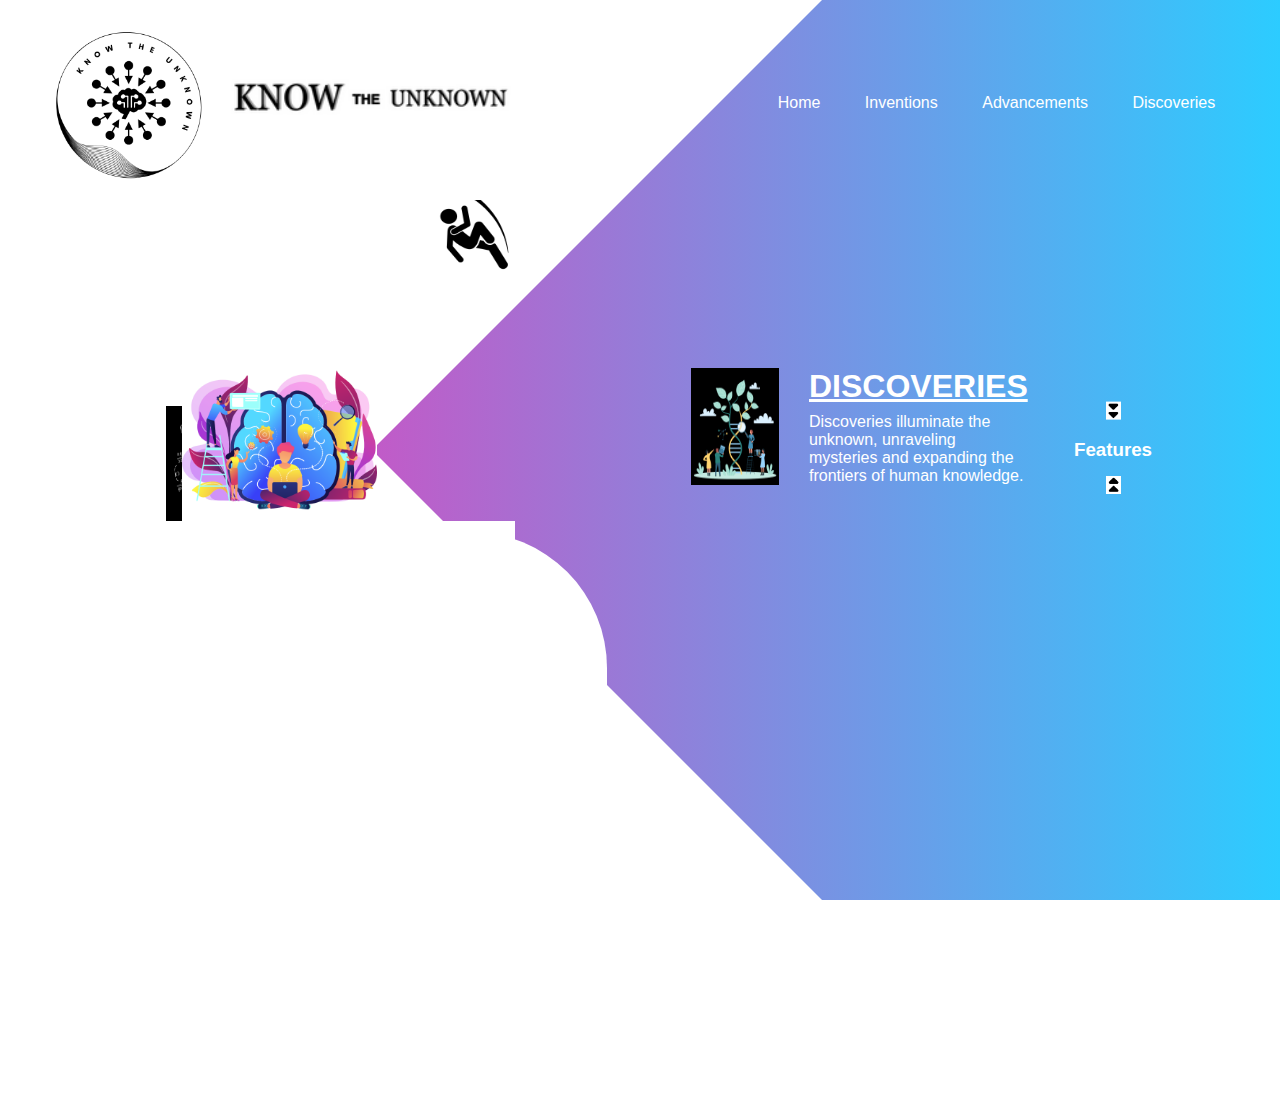
<file: index.html>
<!DOCTYPE html>
<html lang="en">
<head>
    <meta charset="UTF-8">
    <meta name="viewport" content="width=device-width, initial-scale=1.0">
    <title>KNOW THE UNKNOWN</title>
    <link rel="stylesheet" href="introduction.css">
    

    
</head>
<body>
    <div class="main">
        <!-- <img src="bg.png" class="main"> -->

        <nav>
            <div class="logo">
                <img src="head.png">
                <img src="logohead.png" id="head">
            </div>
            <div class="nav-links">
                <ul>
                    <li><a href="index.html" target="_blank">Home</a></li>
                    <li><a href="inventions.html" target="_blank">Inventions </a></li>
                    <li><a href="advancements.html" target="_blank">Advancements</a></li>
                    <li><a href="discoveries.html" target="_blank">Discoveries</a></li>

                </ul>
            </div>
        </nav>
        <div class="information">
            <div class="overlay"></div>
            <img src="intelligent.png" class="intelligent">
            <div id="circle">
                <div class="feature one">
                    <img src="inv.png">
                <div>
                    <h1><a href="inventions.html" target="_blank">INVENTIONS</a></h1>
                    <p>Inventions propel progress, shaping the future with transformative ideas and breakthroughs.</p>
                </div>
                </div>
                <div class="feature two">
                    <img src="Advancements.png">
                    <div>
                        <h1><a href="advancements.html" target="_blank">ADVANCEMENTS</a></h1>
                        <p>Advancements drive societal evolution, pushing boundaries and ushering in a new era of possibilities</p>
                    </div>
                </div>
                <div class="feature three">
                    <img src="discoveries.png">
                    <div>
                        <h1><a href="discoveries.html" target="_blank">DISCOVERIES</a> </h1>
                        <p>Discoveries illuminate the unknown, unraveling mysteries and expanding the frontiers of human knowledge.</p>
                    </div>
                </div>
                <div class="feature four">
                    <img src="learn new.png">
                    <div>
                        <h1><a href="learnnew.html" target="_blank">LET'S EXPLORE </a> </h1>
                        <p>Learning something new enriches the mind, fostering growth and opening doors to unexplored realms of understanding.</p>
                    </div>
                </div>
            </div>
        </div>
    <div class="controls" >
    <img src="Screenshot 2023-12-06 230358.png" id="upbtn">
    <h3>Features</h3>
    <img src="Screenshot 2023-12-06 230358.png" id="downbtn">
</div>
    </div>

    <script>
        var circle=document.getElementById("circle");
        var upbtn=document.getElementById("upbtn");
        var downbtn=document.getElementById("downbtn");
        var rotateValue=circle.style.transform;
        var rotateSum;

        upbtn.onclick=function(){
            rotateSum=rotateValue+"rotate(-90deg)";
            circle.style.transform=rotateSum;
            rotateValue=rotateSum;
        }
        downbtn.onclick=function(){
            rotateSum=rotateValue+"rotate(90deg)";
            circle.style.transform=rotateSum;
            rotateValue=rotateSum;
        }
    </script>
    <div class="whitebox1">
         <img src="Screenshot 2023-12-07 175918.png">
    </div>
    <div class="whitebox2" >
        <img src="Screenshot 2023-12-07 175918.png">
   </div>
   <div class="whitebox3">
    <img src="Screenshot 2023-12-07 175918.png">
</div>
<div class="rounded-box"></div>
</body>
</html>
</file>
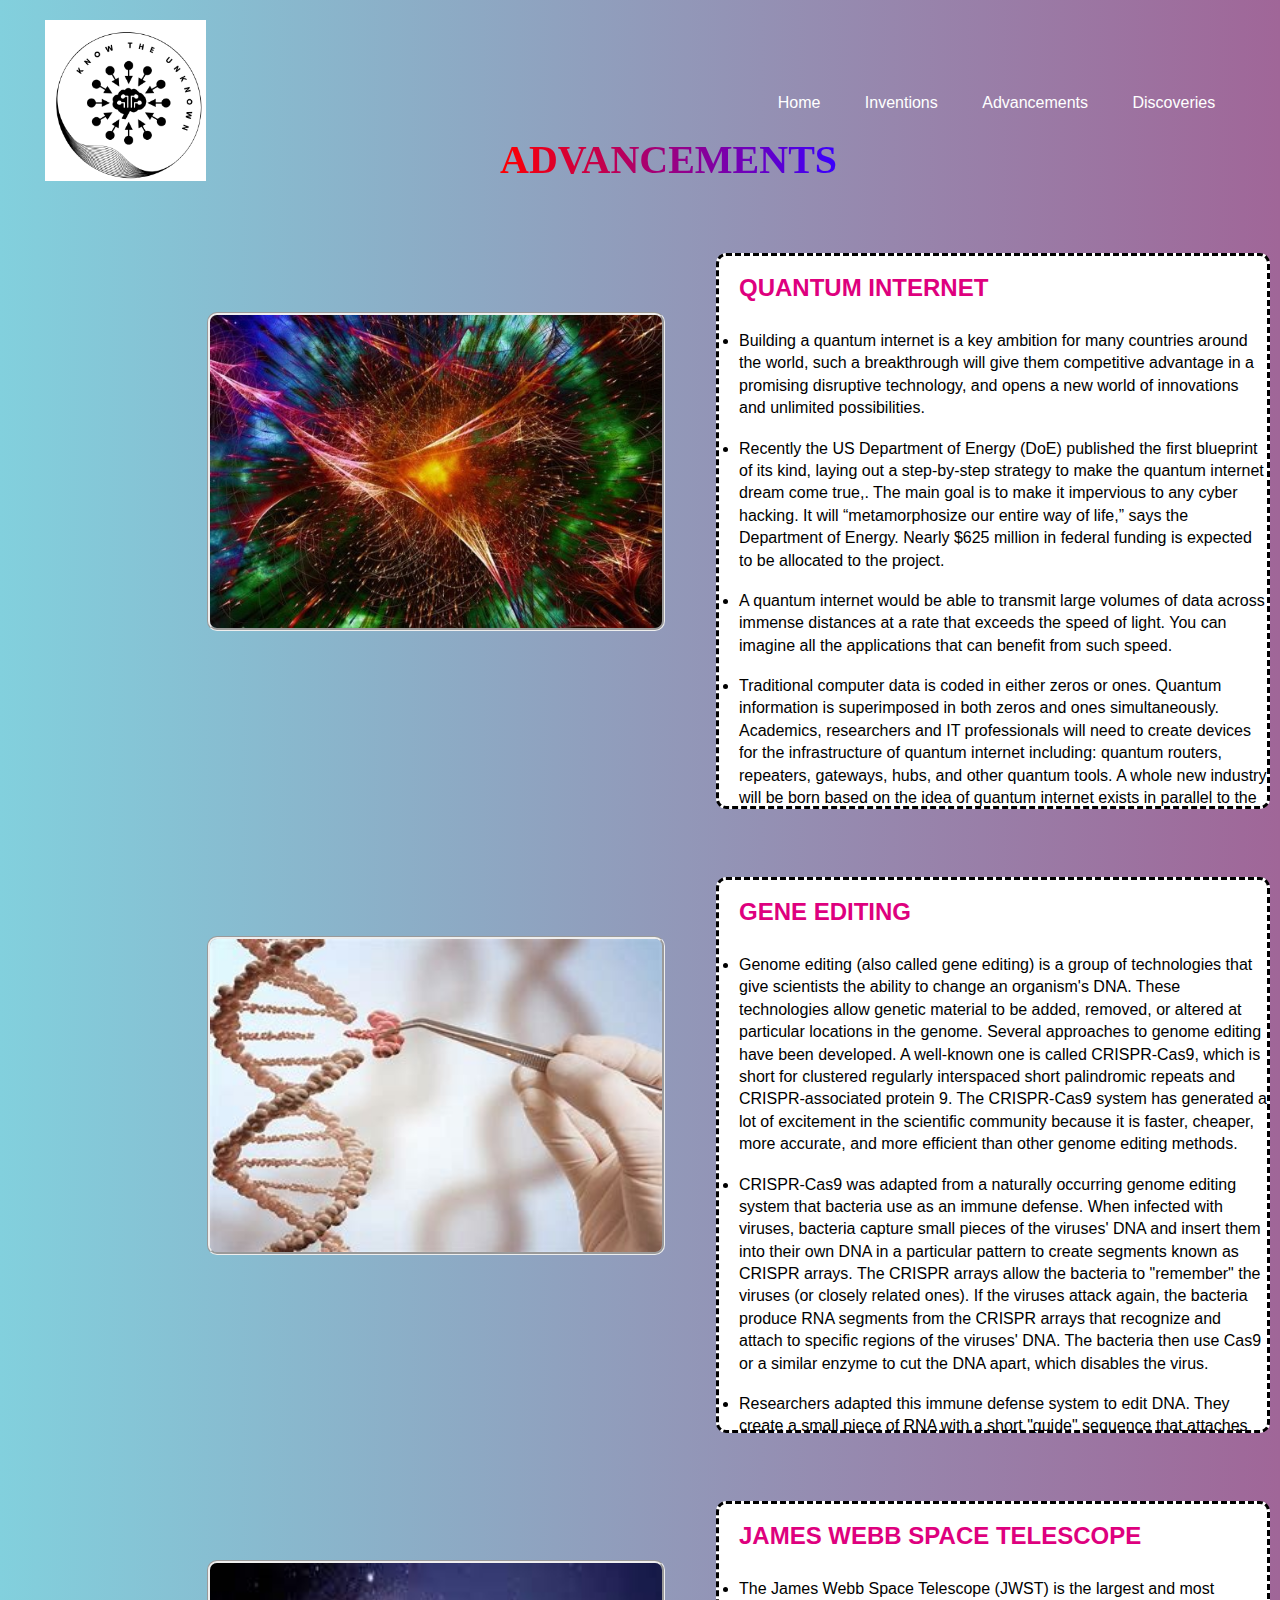
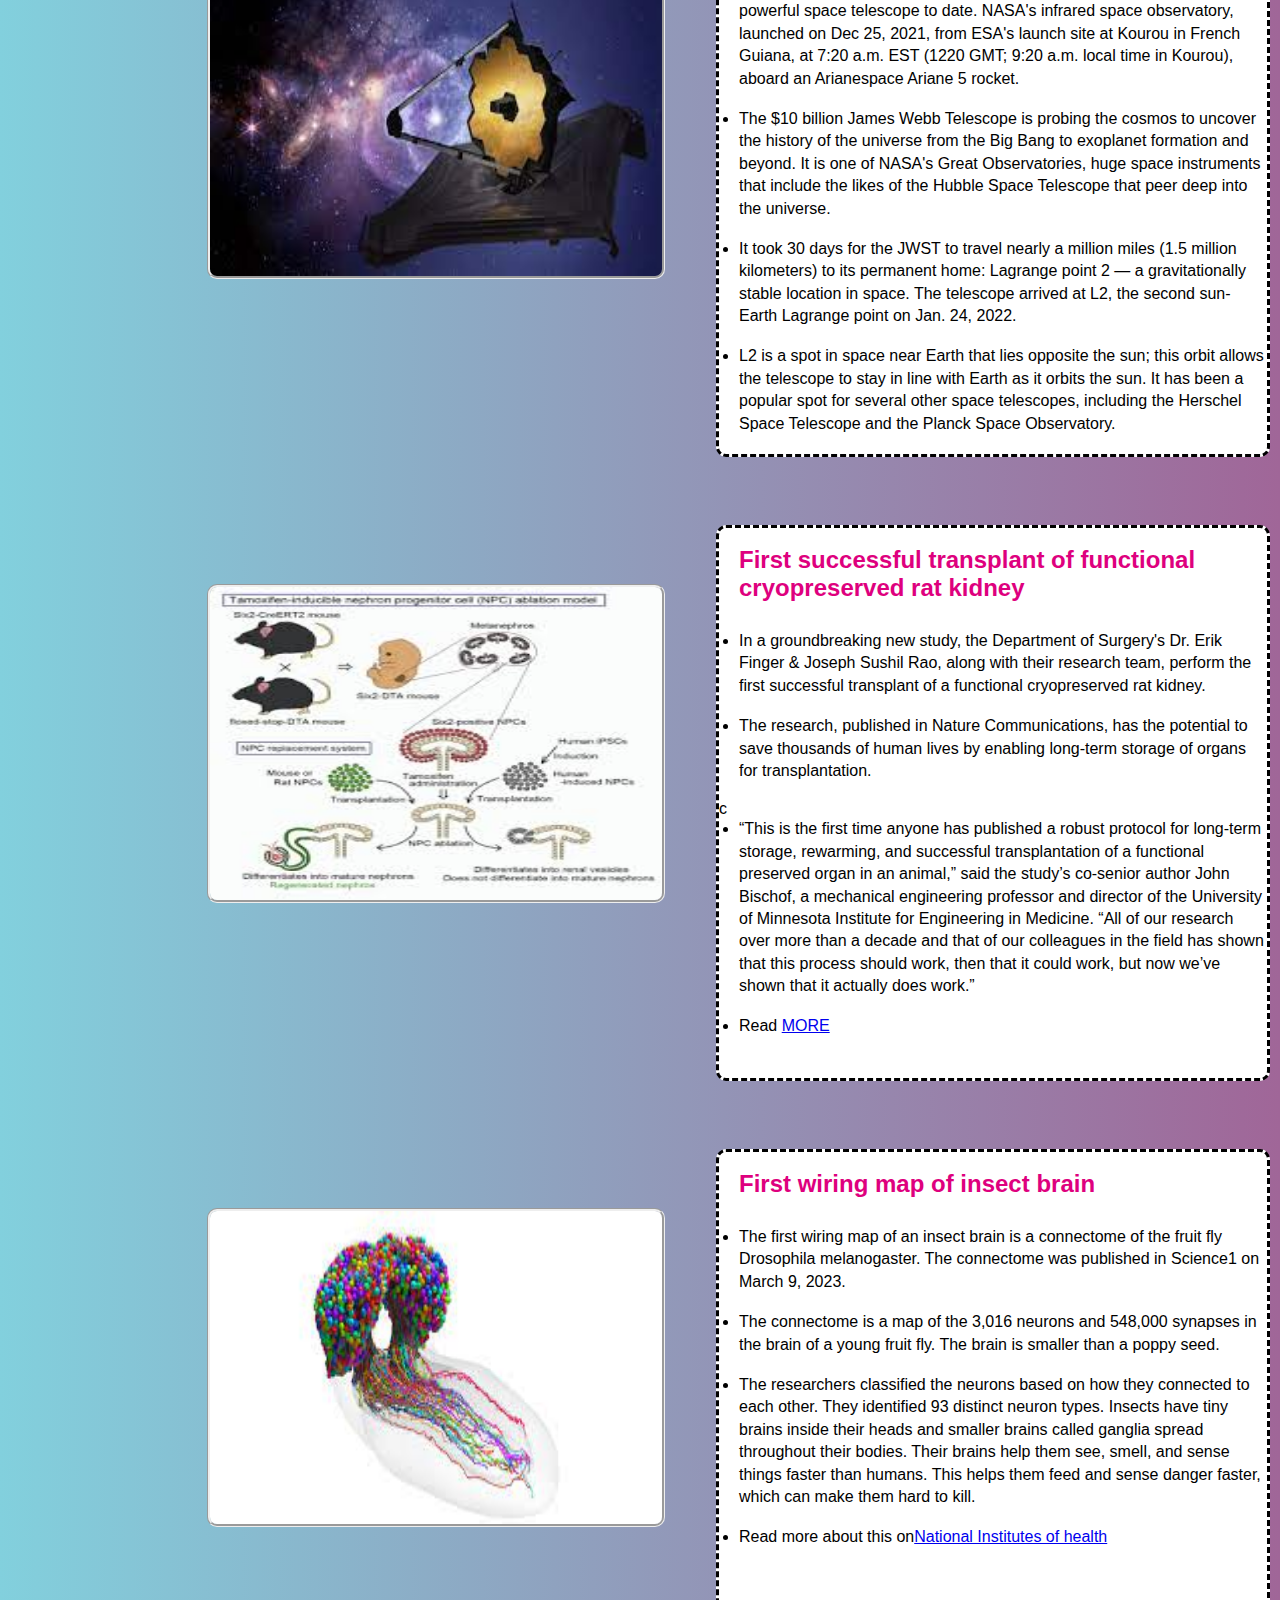
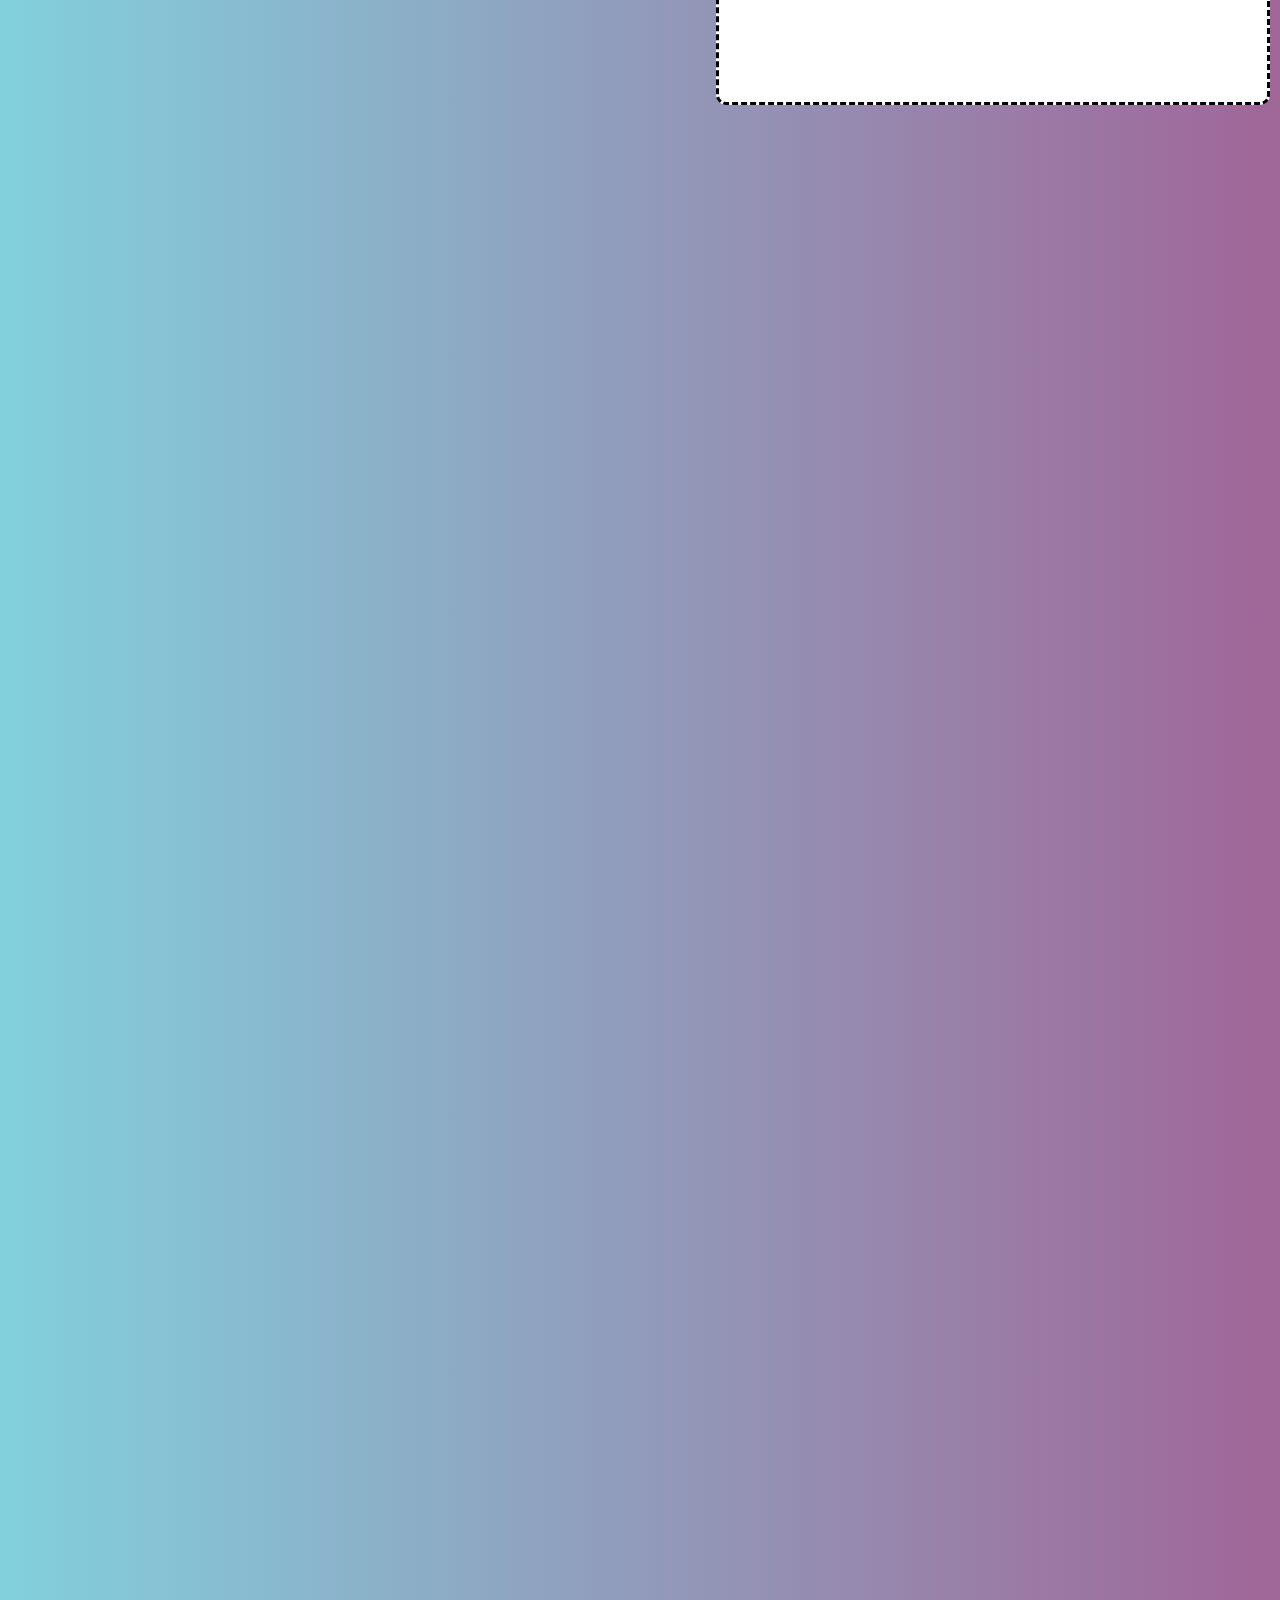
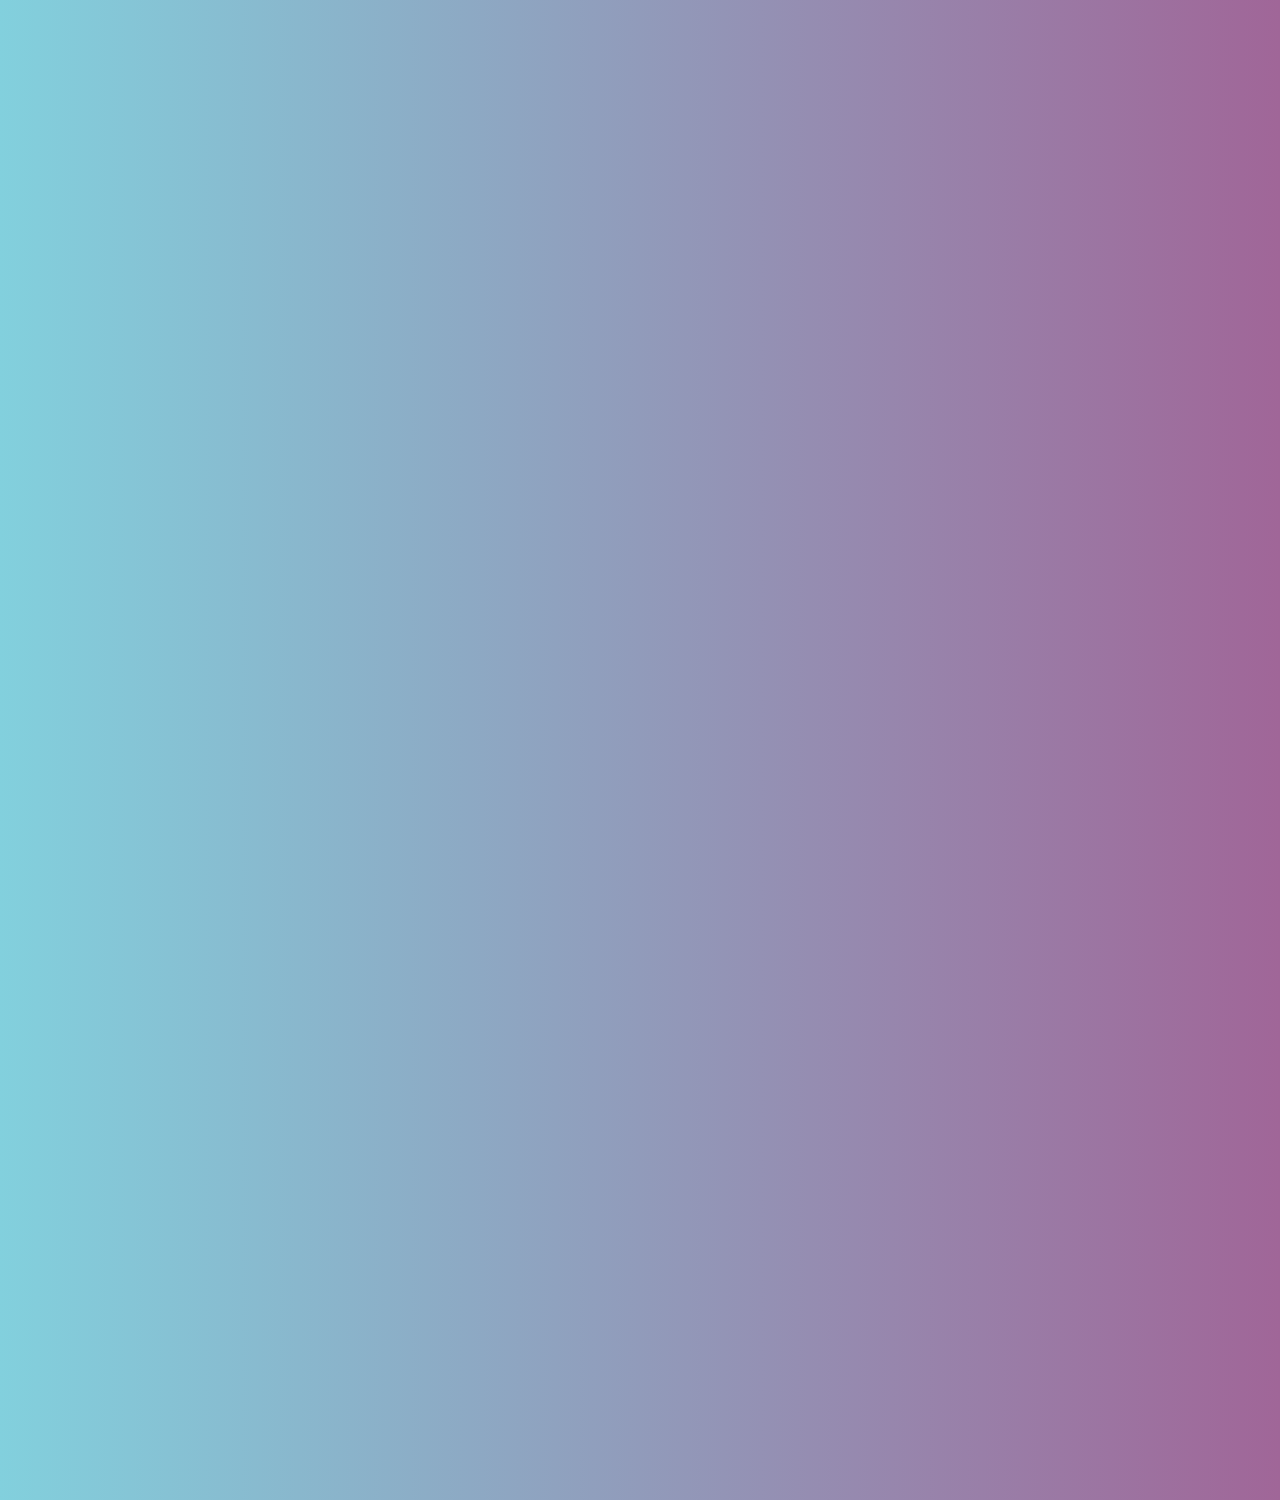
<file: advancements.html>
<!DOCTYPE html>
<html lang="en">
<head>
    <meta charset="UTF-8">
    <meta name="viewport" content="width=device-width, initial-scale=1.0">
    <title>Advancements</title>
    <link rel="stylesheet" href="advancements.css">
</head>
<body>
    <div class="main">
        <nav>
            <div class="logo">
                <img src="head.png">
            </div>
            <div class="nav-links">
                <ul>
                    <li><a href="C:\Users\my pc\OneDrive\Desktop\dtpi\index.html">Home</a></li>
                    <li><a href="C:\Users\my pc\OneDrive\Desktop\dtpi\inventions.html">Inventions </a></li>
                    <li><a href="C:\Users\my pc\OneDrive\Desktop\dtpi\advancements.html">Advancements</a></li>
                    <li><a href="C:\Users\my pc\OneDrive\Desktop\dtpi\discoveries.html">Discoveries</a></li>

                </ul>
            </div>
        </nav>
        
<div class="recent-advancements">
    <h2 class="gradient-text">ADVANCEMENTS</h2>

    <div class="advancements">
        <img src="advancements1.jpg" >
        <div class="advancements-details" id="box">
            <br>
            <h3>QUANTUM INTERNET</h3>
            <br>
            <p>Building a quantum internet is a key ambition for many countries around the world, such a breakthrough will give them competitive advantage in a promising disruptive technology, and opens a new world of innovations and unlimited possibilities.</p>
            <br>
            <p>Recently the US Department of Energy (DoE) published the first blueprint of its kind, laying out a step-by-step strategy to make the quantum internet dream come true,. The main goal is to make it impervious to any cyber hacking. It will “metamorphosize our entire way of life,” says the Department of Energy. Nearly $625 million in federal funding is expected to be allocated to the project. </p>
            <br>
            <p>A quantum internet would be able to transmit large volumes of data across immense distances at a rate that exceeds the speed of light. You can imagine all the applications that can benefit from such speed.</p>
            <br>
            <p>Traditional computer data is coded in either zeros or ones. Quantum information is superimposed in both zeros and ones simultaneously. Academics, researchers and IT professionals will need to create devices for the infrastructure of quantum internet including: quantum routers, repeaters, gateways, hubs, and other quantum tools. A whole new industry will be born based on the idea of quantum internet exists in parallel to the current ecosystem of companies we have in regular internet.
            </p>
            <br>
            <p>You can read more at <a href="https://www.bbvaopenmind.com/en/technology/digital-world/quantum-internet-explained/">OPEN MIND</a></p>
        </div>
    </div>

    <div class="advancements">
        <img src="advancements2.jpeg" >
        <div class="advancements-details" id="box">
            <br>
            <h3> GENE EDITING</h3>
            <br>
            <p>Genome editing (also called gene editing) is a group of technologies that give scientists the ability to change an organism's DNA. These technologies allow genetic material to be added, removed, or altered at particular locations in the genome. Several approaches to genome editing have been developed. A well-known one is called CRISPR-Cas9, which is short for clustered regularly interspaced short palindromic repeats and CRISPR-associated protein 9. The CRISPR-Cas9 system has generated a lot of excitement in the scientific community because it is faster, cheaper, more accurate, and more efficient than other genome editing methods. 
            </p>
            <br>
            <p>CRISPR-Cas9 was adapted from a naturally occurring genome editing system that bacteria use as an immune defense. When infected with viruses, bacteria capture small pieces of the viruses' DNA and insert them into their own DNA in a particular pattern to create segments known as CRISPR arrays. The CRISPR arrays allow the bacteria to "remember" the viruses (or closely related ones). If the viruses attack again, the bacteria produce RNA segments from the CRISPR arrays that recognize and attach to specific regions of the viruses' DNA. The bacteria then use Cas9 or a similar enzyme to cut the DNA apart, which disables the virus.</p>
            <br>
            <p>Researchers adapted this immune defense system to edit DNA. They create a small piece of RNA with a short "guide" sequence that attaches (binds) to a specific target sequence in a cell's DNA, much like the RNA segments bacteria produce from the CRISPR array. This guide RNA also attaches to the Cas9 enzyme. When introduced into cells, the guide RNA recognizes the intended DNA sequence, and the Cas9 enzyme cuts the DNA at the targeted location, mirroring the process in bacteria. Although Cas9 is the enzyme that is used most often, other enzymes (for example Cpf1) can also be used. Once the DNA is cut, researchers use the cell's own DNA repair machinery to add or delete pieces of genetic material, or to make changes to the DNA by replacing an existing segment with a customized DNA sequence. 
        </p>
            <br>
            <p>You can find more on this at<a href="https://medlineplus.gov/genetics/understanding/genomicresearch/genomeediting/">MedlinePlus</a></p>
            <br>
            

        </div>
        </div>
        <div class="advancements">
            <img src="advancements3.jpeg" >
            <div class="advancements-details" id="box">
                <br>
                <h3>JAMES WEBB SPACE TELESCOPE</h3>
                <br>
                <p>The James Webb Space Telescope (JWST) is the largest and most powerful space telescope to date. 

                    NASA's infrared space observatory, launched on Dec 25, 2021, from ESA's launch site at Kourou in French Guiana, at 7:20 a.m. EST (1220 GMT; 9:20 a.m. local time in Kourou), aboard an Arianespace Ariane 5 rocket.  </p>
                <br>
                <p>The $10 billion James Webb Telescope is probing the cosmos to uncover the history of the universe from the Big Bang to exoplanet formation and beyond. It is one of NASA's Great Observatories, huge space instruments that include the likes of the Hubble Space Telescope that peer deep into the universe.</p>
                <br>
                <p>It took 30 days for the JWST to travel nearly a million miles (1.5 million kilometers) to its permanent home: Lagrange point 2 — a gravitationally stable location in space. The telescope arrived at L2, the second sun-Earth Lagrange point on Jan. 24, 2022. </p>
                <br>
                <p>L2 is a spot in space near Earth that lies opposite the sun; this orbit allows the telescope to stay in line with Earth as it orbits the sun. It has been a popular spot for several other space telescopes, including the Herschel Space Telescope and the Planck Space Observatory.  </p>
                <br>
                <p> Learn more at <a href="https://www.space.com/21925-james-webb-space-telescope-jwst.html">Article</a></p>
                <br>
                
    
            </div>
    </div>
    <div class="advancements">
        <img src="discoveries4.jpeg" >
        <div class="advancements-details" id="box">
            <br>
            <h3>First successful transplant of functional cryopreserved rat kidney</h3>
            <br>
            <p>In a groundbreaking new study, the Department of Surgery's Dr. Erik Finger & Joseph Sushil Rao, along with their research team, perform the first successful transplant of a functional cryopreserved rat kidney.</p>
            <br>
            <p>The research, published in Nature Communications, has the potential to save thousands of human lives by enabling long-term storage of organs for transplantation. </p>
            <br>c
            <p>“This is the first time anyone has published a robust protocol for long-term storage, rewarming, and successful transplantation of a functional preserved organ in an animal,” said the study’s co-senior author John Bischof, a mechanical engineering professor and director of the University of Minnesota Institute for Engineering in Medicine. “All of our research over more than a decade and that of our colleagues in the field  has shown that this process should work, then that it could work, but now we’ve shown that it actually does work.” </p>
            <br>
            <p>Read <a href="https://twin-cities.umn.edu/news-events/first-successful-transplant-functional-cryopreserved-rat-kidney">MORE</a></p>
            <br>
            

        </div>
        </div>
        <div class="advancements">
            <img src="discoveries5.jpeg" >
            <div class="advancements-details" id="box">
                <br>
                <h3>First wiring map of insect brain</h3>
                <br>
                <p>The first wiring map of an insect brain is a connectome of the fruit fly Drosophila melanogaster. The connectome was published in Science1 on March 9, 2023.</p>
                <br>
                <p>The connectome is a map of the 3,016 neurons and 548,000 synapses in the brain of a young fruit fly. The brain is smaller than a poppy seed. 
                </p>
                <br>
                <p>The researchers classified the neurons based on how they connected to each other. They identified 93 distinct neuron types. Insects have tiny brains inside their heads and smaller brains called ganglia spread throughout their bodies. Their brains help them see, smell, and sense things faster than humans. This helps them feed and sense danger faster, which can make them hard to kill. 

                </p>
                <br>
                <p>Read more about this on<a href="https://www.nih.gov/news-events/nih-research-matters/complete-wiring-map-insect-brain">National Institutes of health</a></p>
                <br>
                
    
            </div>
            </div>


</div>

    
    </div>

    
    
</body>
</html>
</file>
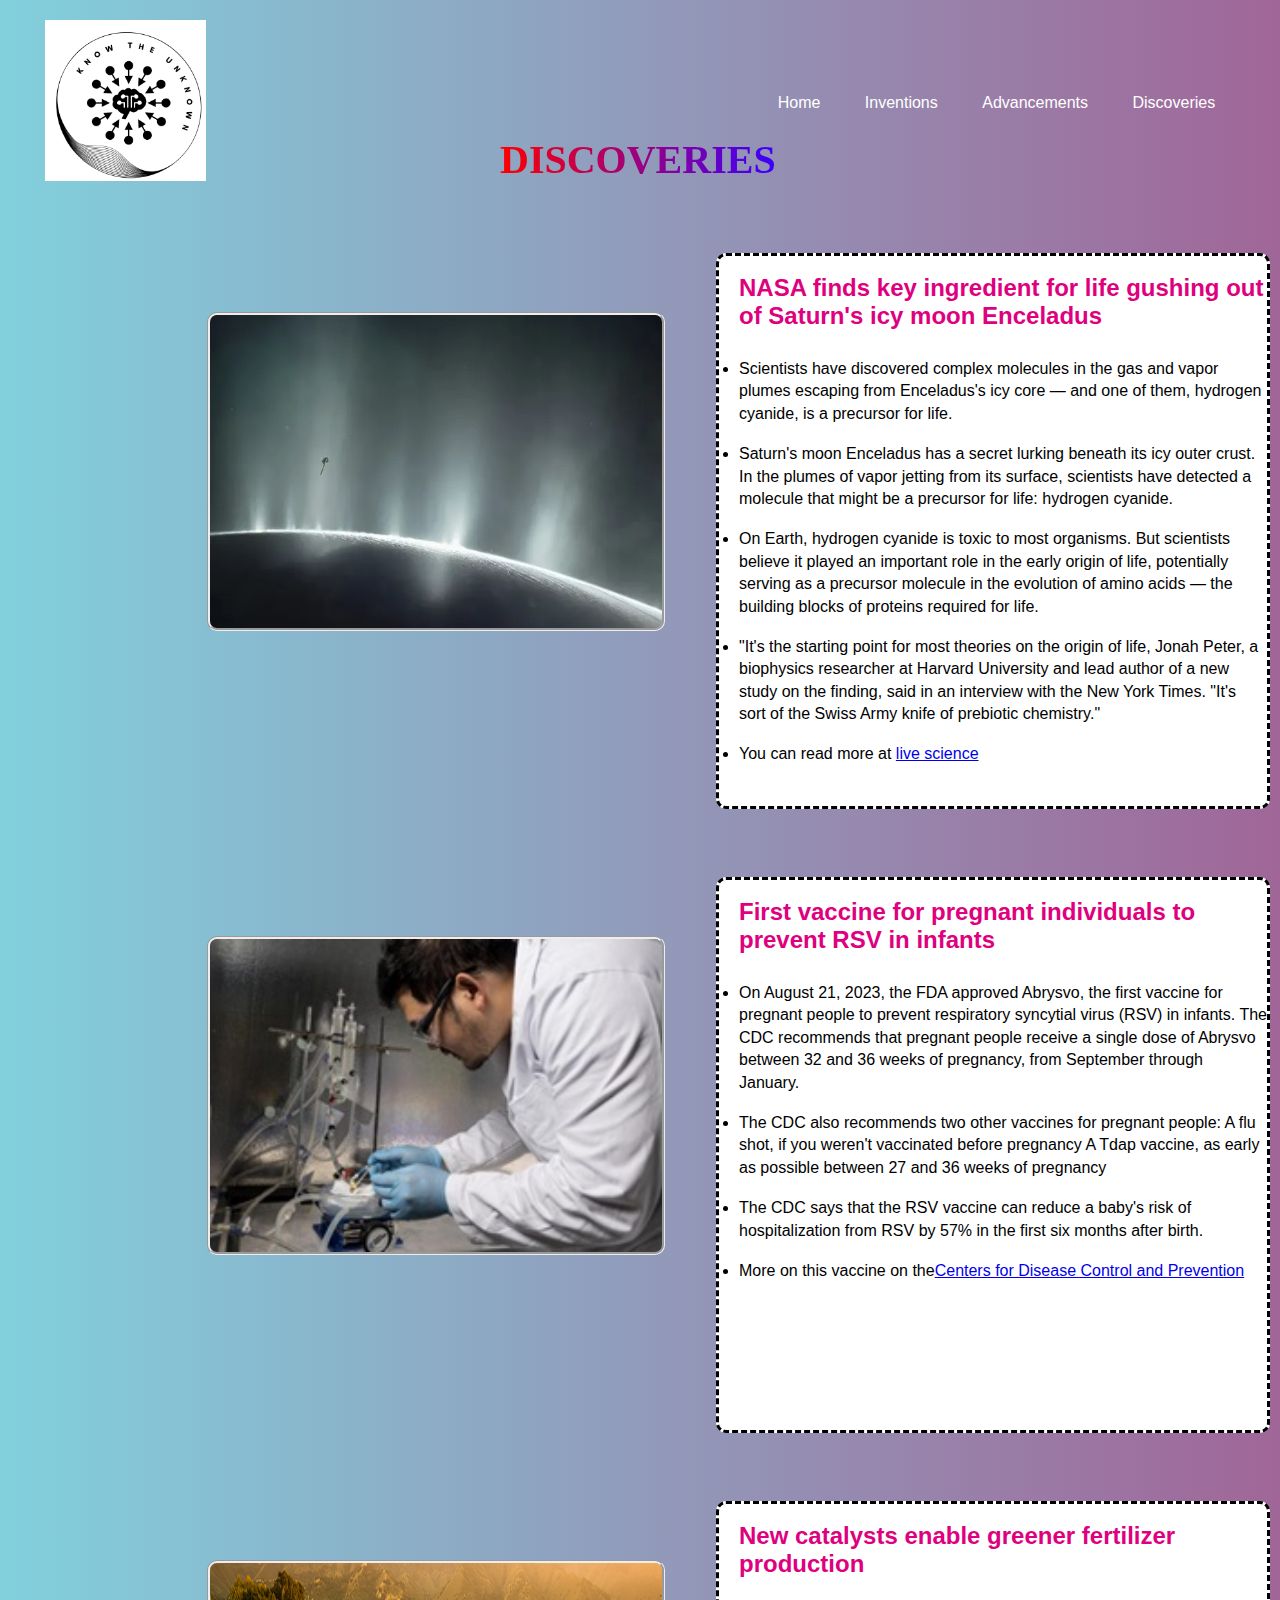
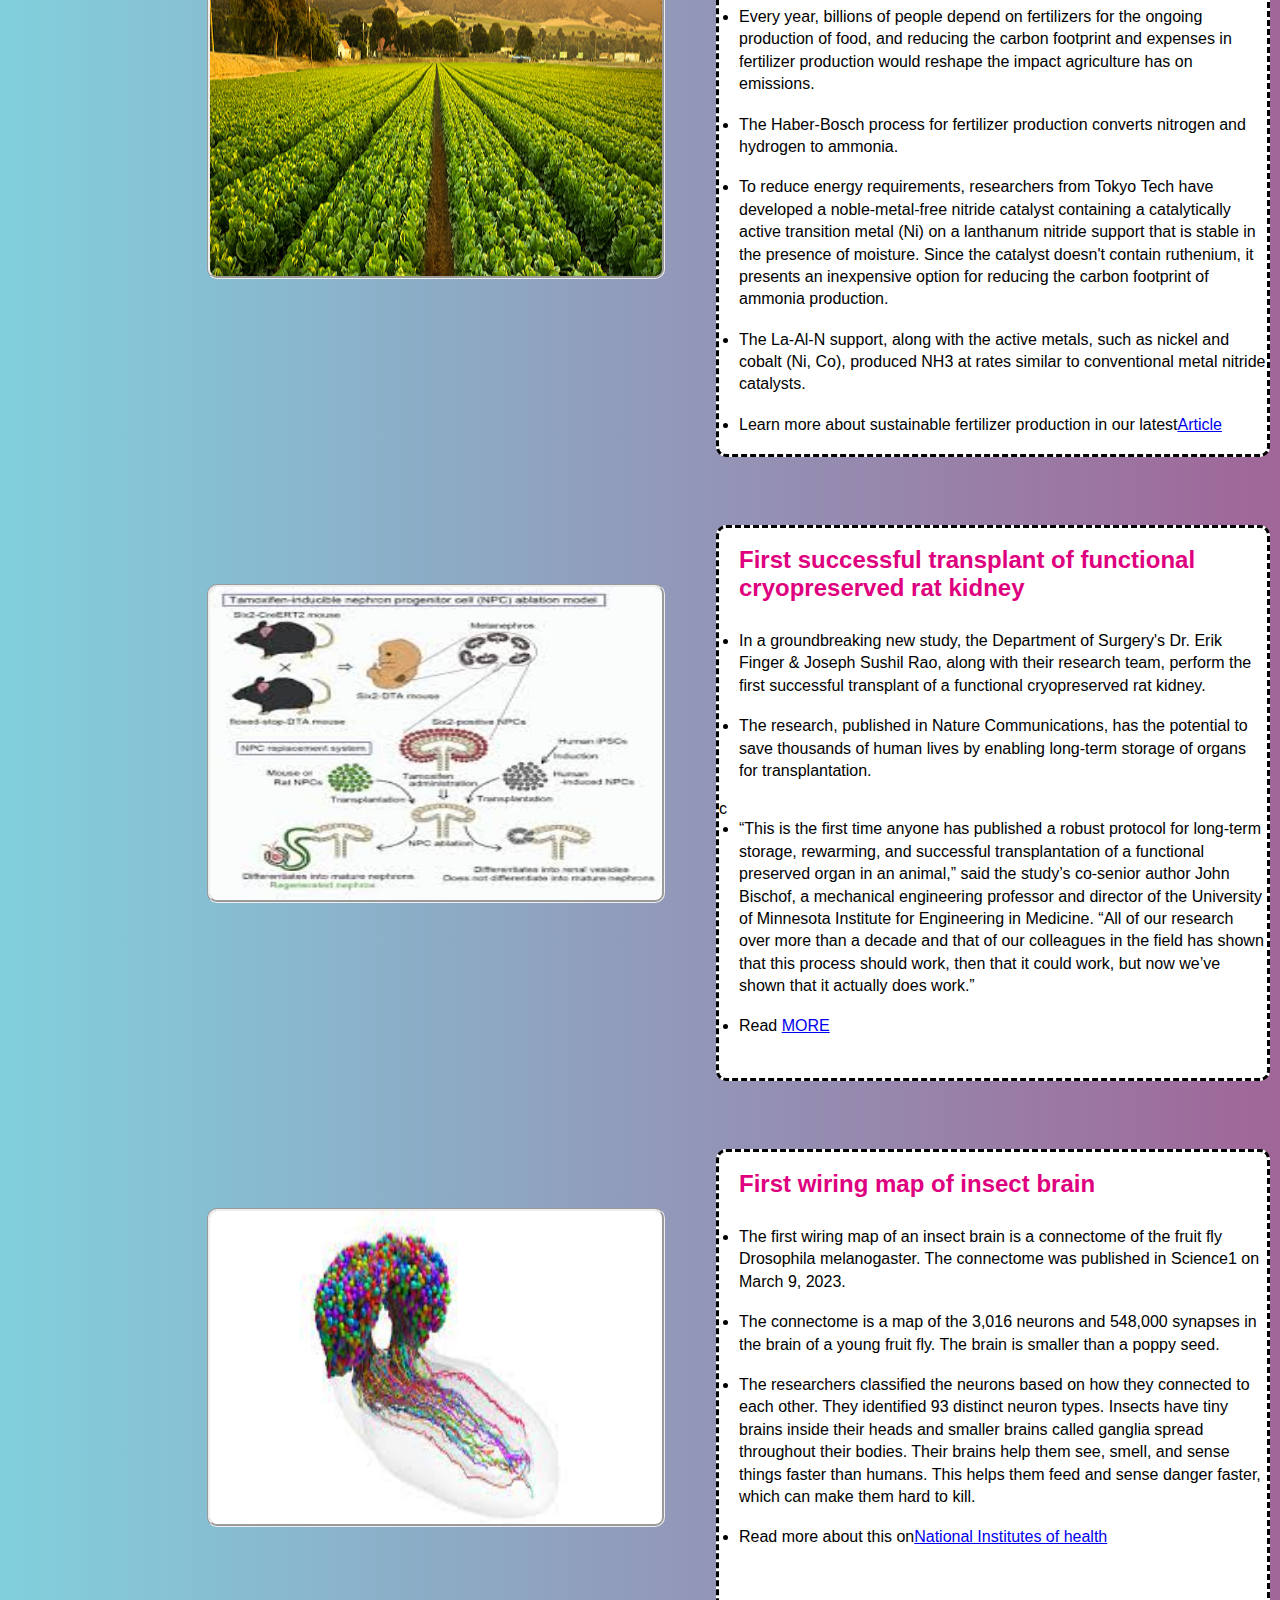
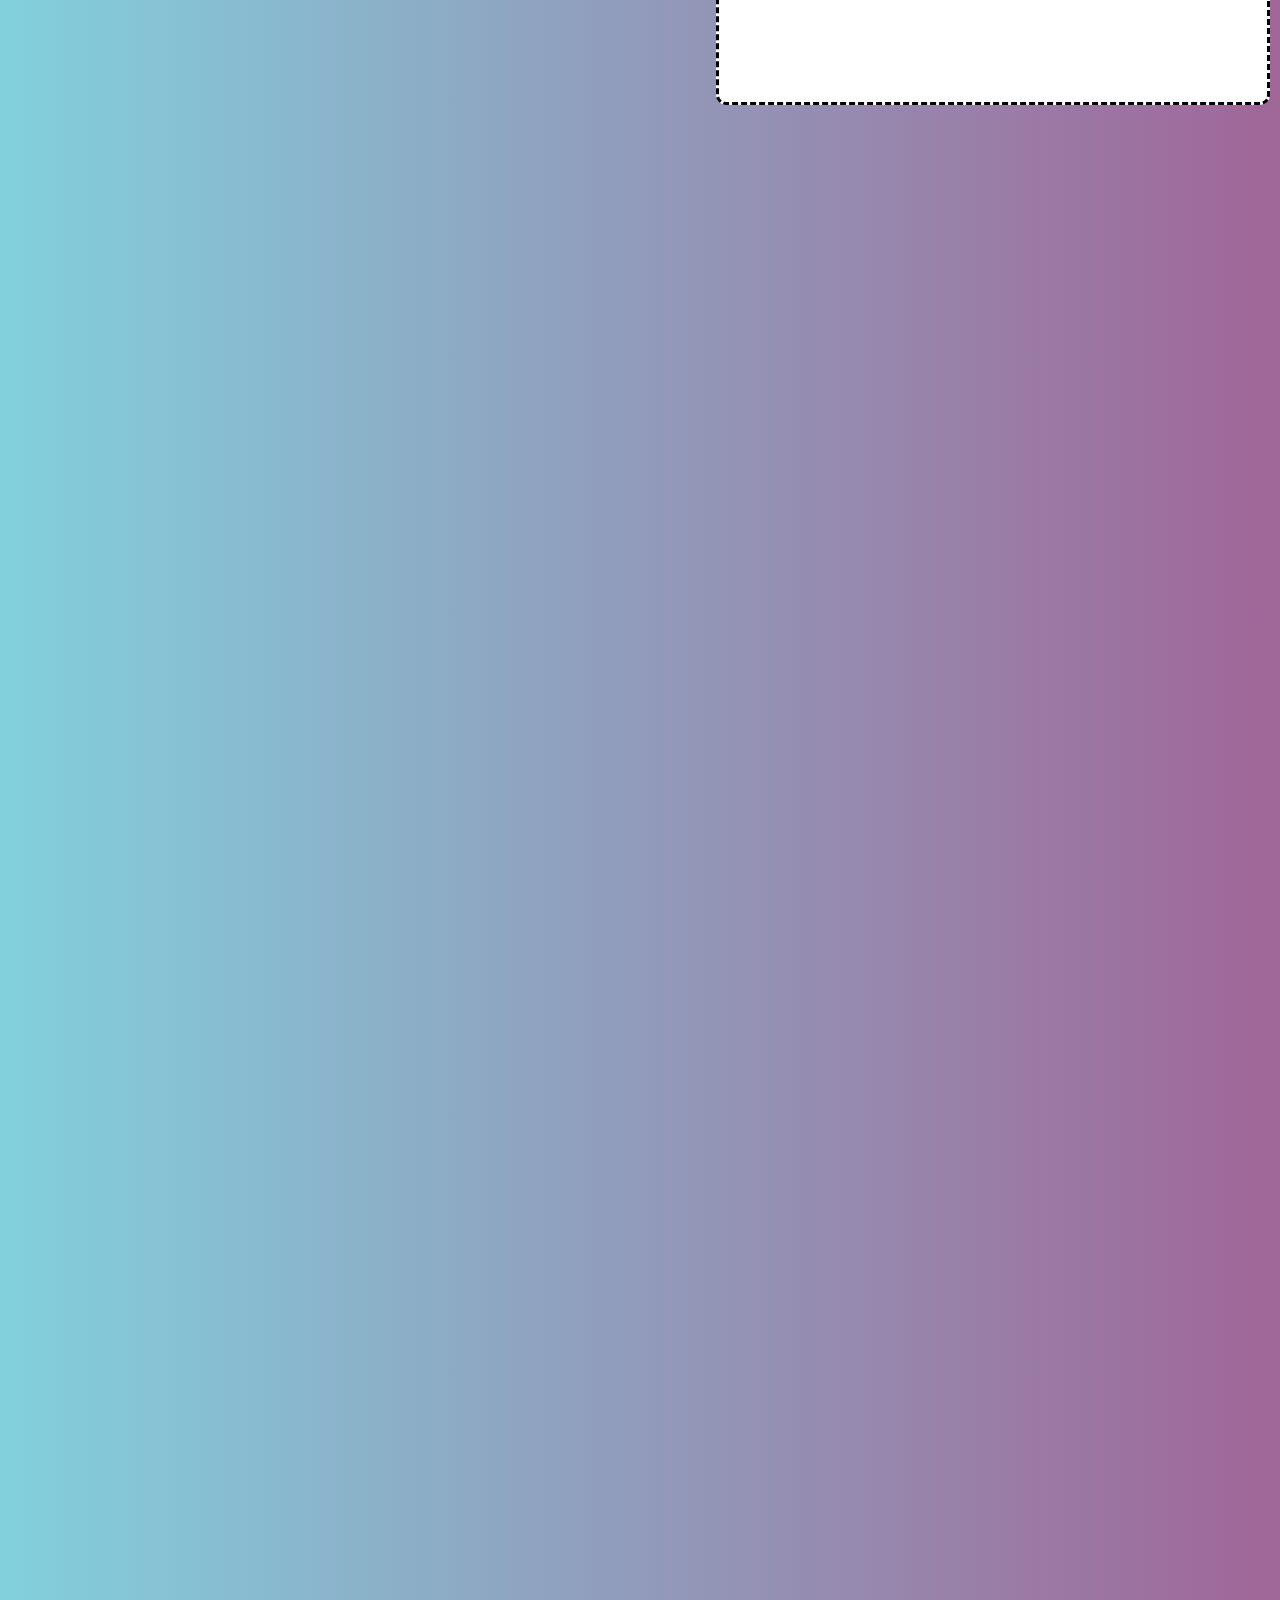
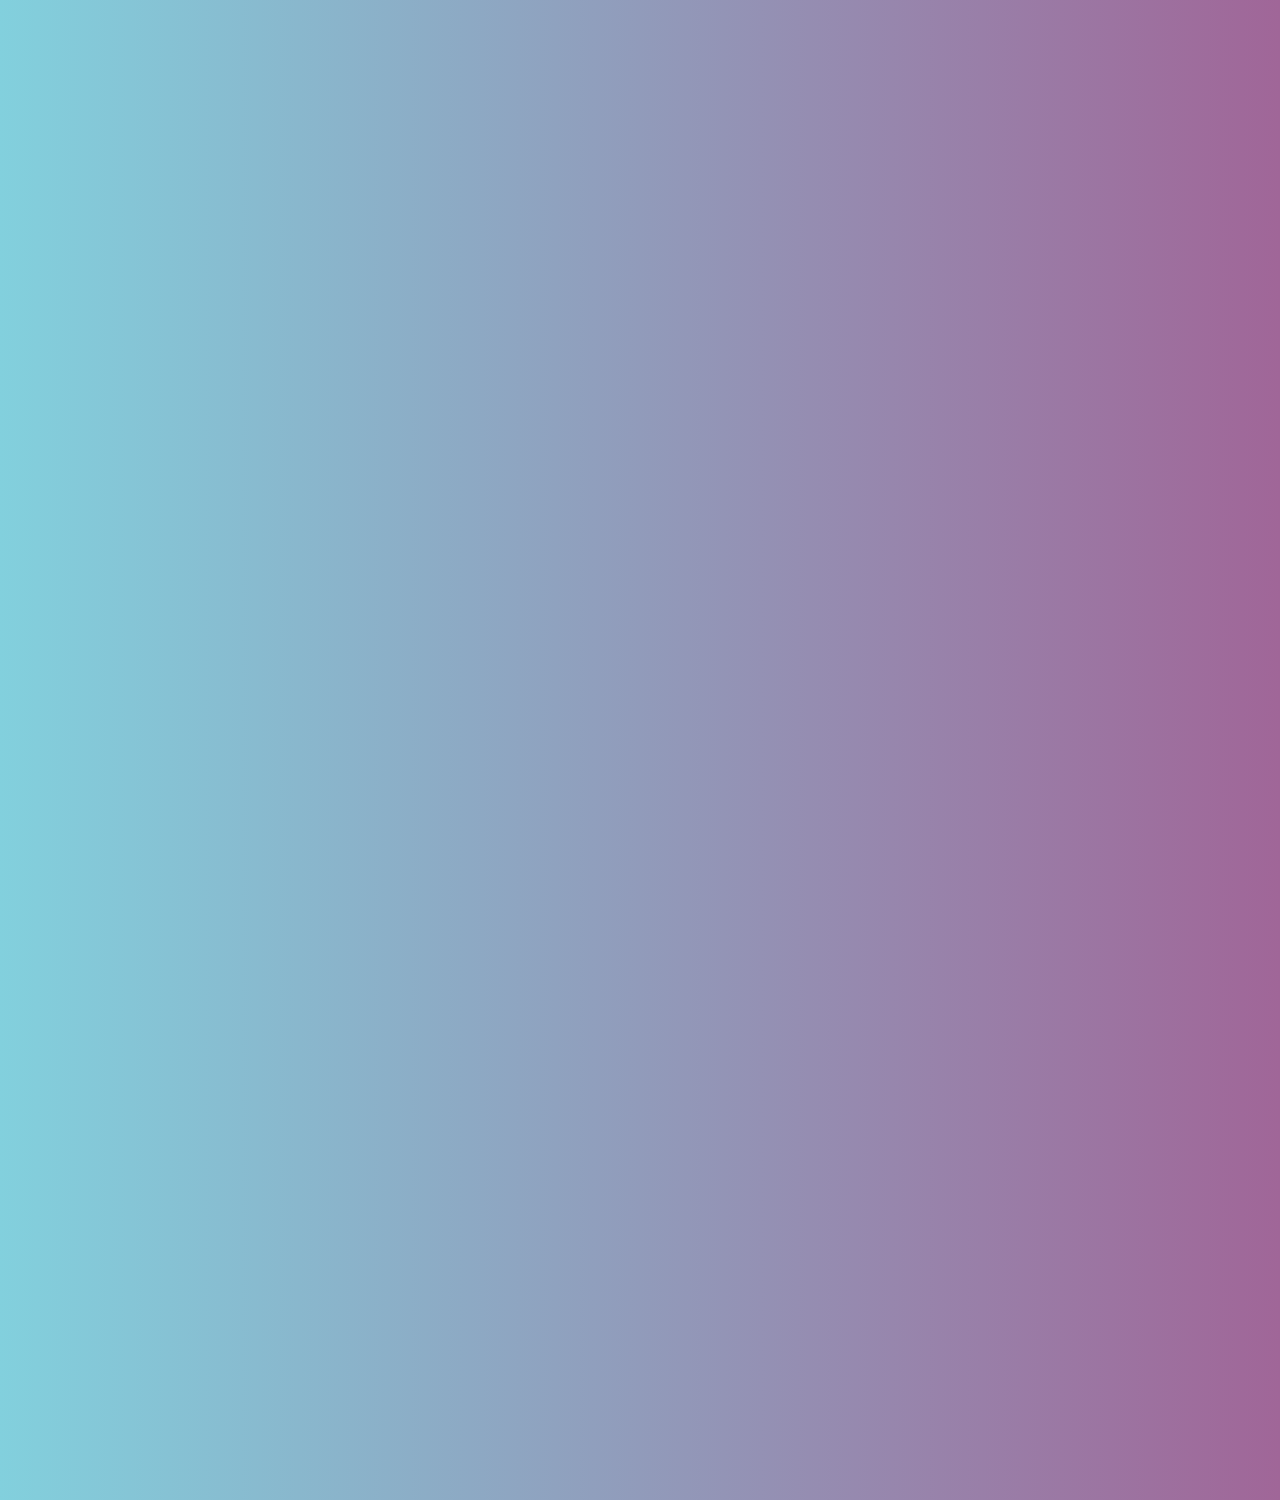
<file: discoveries.html>
<!DOCTYPE html>
<html lang="en">
<head>
    <meta charset="UTF-8">
    <meta name="viewport" content="width=device-width, initial-scale=1.0">
    <title>Discoveries</title>
    <link rel="stylesheet" href="discoveries.css">
</head>
<body>
    <div class="main">
        <nav>
            <div class="logo">
                <img src="head.png">
            </div>
            <div class="nav-links">
                <ul>
                    <li><a href="C:\Users\my pc\OneDrive\Desktop\dtpi\index.html">Home</a></li>
                    <li><a href="C:\Users\my pc\OneDrive\Desktop\dtpi\inventions.html">Inventions </a></li>
                    <li><a href="C:\Users\my pc\OneDrive\Desktop\dtpi\advancements.html">Advancements</a></li>
                    <li><a href="C:\Users\my pc\OneDrive\Desktop\dtpi\discoveries.html">Discoveries</a></li>

                </ul>
            </div>
        </nav>
        
<div class="recent-discoveries">
    <h2 class="gradient-text">DISCOVERIES</h2>

    <div class="discoveries">
        <img src="discoveries1.jpg" >
        <div class="discovery-details" id="box">
            <br>
            <h3>NASA finds key ingredient for life gushing out of Saturn's icy moon Enceladus</h3>
            <br>
            <p>Scientists have discovered complex molecules in the gas and vapor plumes escaping from Enceladus's icy core — and one of them, hydrogen cyanide, is a precursor for life.</p>
            <br>
            <p>Saturn's moon Enceladus has a secret lurking beneath its icy outer crust. In the plumes of vapor jetting from its surface, scientists have detected a molecule that might be a precursor for life: hydrogen cyanide.</p>
            <br>
            <p>On Earth, hydrogen cyanide is toxic to most organisms. But scientists believe it played an important role in the early origin of life, potentially serving as a precursor molecule in the evolution of amino acids — the building blocks of proteins required for life.</p>
            <br>
            <p>"It's the starting point for most theories on the origin of life, Jonah Peter, a biophysics researcher at Harvard University and lead author of a new study on the finding, said in an interview with the New York Times. "It's sort of the Swiss Army knife of prebiotic chemistry."</p>
            <br>
            <p>You can read more at <a href="https://www.livescience.com/space/saturn/nasa-finds-key-ingredient-for-life-gushing-out-of-saturns-icy-moon-enceladus">live science</a></p>
        </div>
    </div>

    <div class="discoveries">
        <img src="discoveries2.jpg" >
        <div class="discovery-details" id="box">
            <br>
            <h3> First vaccine for pregnant individuals to prevent RSV in infants</h3>
            <br>
            <p>On August 21, 2023, the FDA approved Abrysvo, the first vaccine for pregnant people to prevent respiratory syncytial virus (RSV) in infants. The CDC recommends that pregnant people receive a single dose of Abrysvo between 32 and 36 weeks of pregnancy, from September through January. 
            </p>
            <br>
            <p>The CDC also recommends two other vaccines for pregnant people: 
                A flu shot, if you weren't vaccinated before pregnancy
                A Tdap vaccine, as early as possible between 27 and 36 weeks of pregnancy</p>
            <br>
            <p>The CDC says that the RSV vaccine can reduce a baby's risk of hospitalization from RSV by 57% in the first six months after birth. 
        </p>
            <br>
            <p>More on this vaccine on the<a href="https://www.cdc.gov/rsv/about/prevention.html">Centers for Disease Control and Prevention</a></p>
            <br>
            

        </div>
        </div>
        <div class="discoveries">
            <img src="discoveries 3.jpg" >
            <div class="discovery-details" id="box">
                <br>
                <h3>New catalysts enable greener fertilizer production</h3>
                <br>
                <p>Every year, billions of people depend on fertilizers for the ongoing production of food, and reducing the carbon footprint and expenses in fertilizer production would reshape the impact agriculture has on emissions. </p>
                <br>
                <p>The Haber-Bosch process for fertilizer production converts nitrogen and hydrogen to ammonia.</p>
                <br>
                <p>To reduce energy requirements, researchers from Tokyo Tech have developed a noble-metal-free nitride catalyst containing a catalytically active transition metal (Ni) on a lanthanum nitride support that is stable in the presence of moisture. Since the catalyst doesn't contain ruthenium, it presents an inexpensive option for reducing the carbon footprint of ammonia production. </p>
                <br>
                <p>The La-Al-N support, along with the active metals, such as nickel and cobalt (Ni, Co), produced NH3 at rates similar to conventional metal nitride catalysts. </p>
                <br>
                <p> Learn more about sustainable fertilizer production in our latest<a href="https://www.cas.org/resources/cas-insights/sustainability/hidden-greenhouse-gas-emissions-plant-growth">Article</a></p>
                <br>
                
    
            </div>
    </div>
    <div class="discoveries">
        <img src="discoveries4.jpeg" >
        <div class="discovery-details" id="box">
            <br>
            <h3>First successful transplant of functional cryopreserved rat kidney</h3>
            <br>
            <p>In a groundbreaking new study, the Department of Surgery's Dr. Erik Finger & Joseph Sushil Rao, along with their research team, perform the first successful transplant of a functional cryopreserved rat kidney.</p>
            <br>
            <p>The research, published in Nature Communications, has the potential to save thousands of human lives by enabling long-term storage of organs for transplantation. </p>
            <br>c
            <p>“This is the first time anyone has published a robust protocol for long-term storage, rewarming, and successful transplantation of a functional preserved organ in an animal,” said the study’s co-senior author John Bischof, a mechanical engineering professor and director of the University of Minnesota Institute for Engineering in Medicine. “All of our research over more than a decade and that of our colleagues in the field  has shown that this process should work, then that it could work, but now we’ve shown that it actually does work.” </p>
            <br>
            <p>Read <a href="https://twin-cities.umn.edu/news-events/first-successful-transplant-functional-cryopreserved-rat-kidney">MORE</a></p>
            <br>
            

        </div>
        </div>
        <div class="discoveries">
            <img src="discoveries5.jpeg" >
            <div class="discovery-details" id="box">
                <br>
                <h3>First wiring map of insect brain</h3>
                <br>
                <p>The first wiring map of an insect brain is a connectome of the fruit fly Drosophila melanogaster. The connectome was published in Science1 on March 9, 2023.</p>
                <br>
                <p>The connectome is a map of the 3,016 neurons and 548,000 synapses in the brain of a young fruit fly. The brain is smaller than a poppy seed. 
                </p>
                <br>
                <p>The researchers classified the neurons based on how they connected to each other. They identified 93 distinct neuron types. Insects have tiny brains inside their heads and smaller brains called ganglia spread throughout their bodies. Their brains help them see, smell, and sense things faster than humans. This helps them feed and sense danger faster, which can make them hard to kill. 

                </p>
                <br>
                <p>Read more about this on<a href="https://www.nih.gov/news-events/nih-research-matters/complete-wiring-map-insect-brain">National Institutes of health</a></p>
                <br>
                
    
            </div>
            </div>


</div>

    
    </div>

    
    
</body>
</html>
</file>
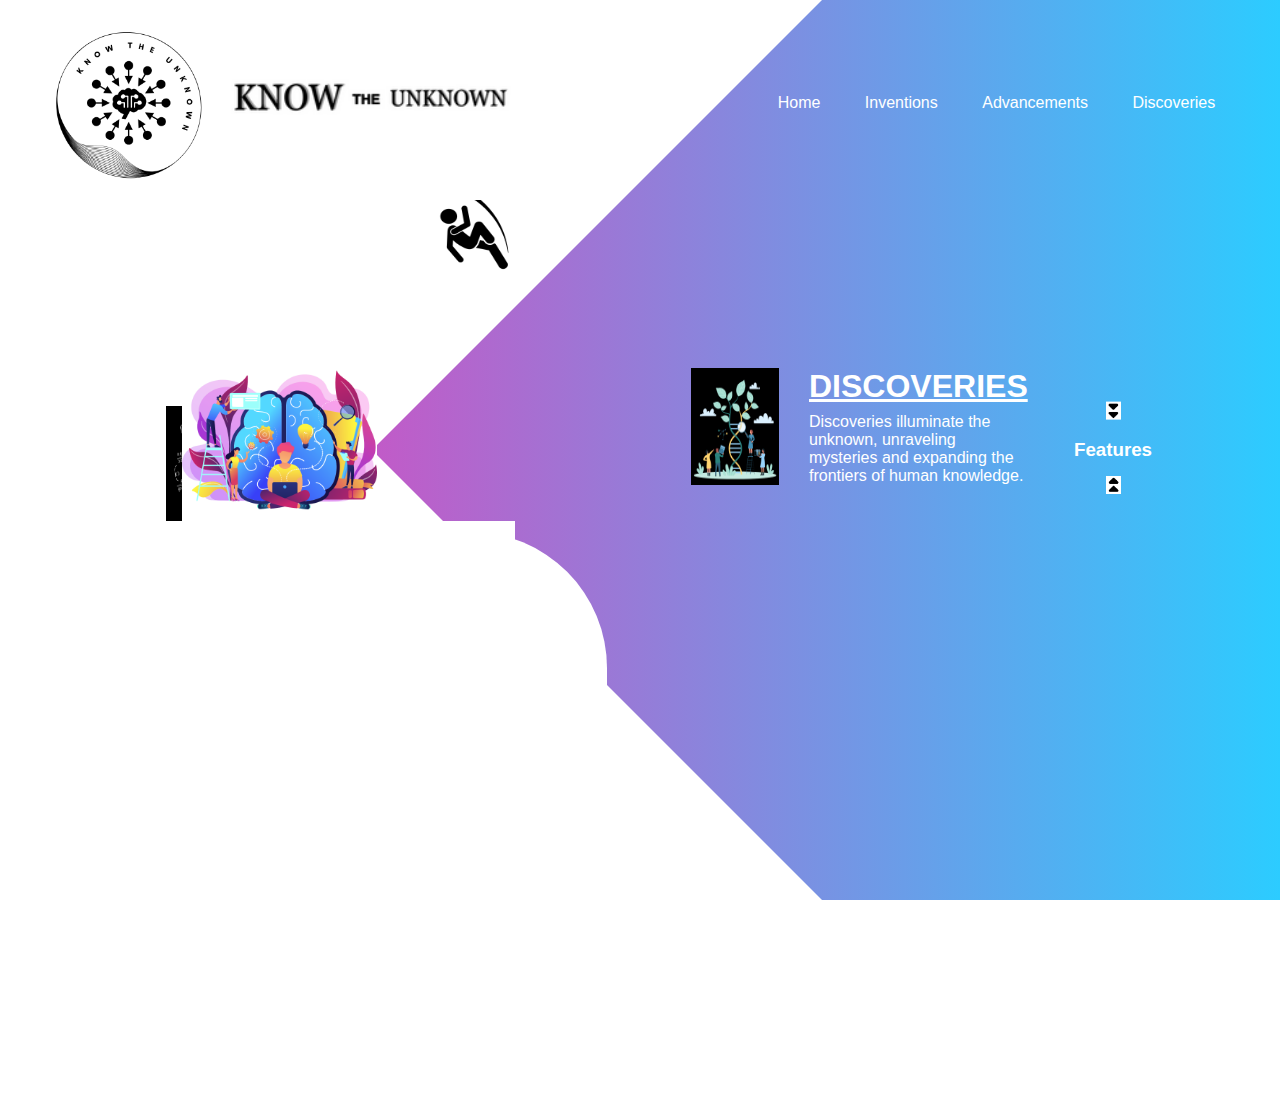
<file: introduction.html>
<!DOCTYPE html>
<html lang="en">
<head>
    <meta charset="UTF-8">
    <meta name="viewport" content="width=device-width, initial-scale=1.0">
    <title>website</title>
    <link rel="stylesheet" href="introduction.css">
    

    
</head>
<body>
    <div class="main">
        <!-- <img src="bg.png" class="main"> -->

        <nav>
            <div class="logo">
                <img src="head.png">
                <img src="logohead.png" id="head">
            </div>
            <div class="nav-links">
                <ul>
                    <li><a href="C:\Users\my pc\OneDrive\Desktop\dtpi\introduction.html">Home</a></li>
                    <li><a href="C:\Users\my pc\OneDrive\Desktop\dtpi\inventions.html" target="_blank">Inventions </a></li>
                    <li><a href="https://www.livescience.com/news">Advancements</a></li>
                    <li><a href="https://www.cas.org/resources/cas-insights/emerging-science/breakthrough22">Discoveries</a></li>

                </ul>
            </div>
        </nav>
        <div class="information">
            <div class="overlay"></div>
            <img src="intelligent.png" class="intelligent">
            <div id="circle">
                <div class="feature one">
                    <img src="inv.png">
                <div>
                    <h1><a href="C:\Users\my pc\OneDrive\Desktop\dtpi\inventions.html" target="_blank">INVENTIONS</a></h1>
                    <p>Inventions propel progress, shaping the future with transformative ideas and breakthroughs.</p>
                </div>
                </div>
                <div class="feature two">
                    <img src="Advancements.png">
                    <div>
                        <h1><a href="https://www.livescience.com/news">ADVANCEMENTS</a></h1>
                        <p>Advancements drive societal evolution, pushing boundaries and ushering in a new era of possibilities</p>
                    </div>
                </div>
                <div class="feature three">
                    <img src="discoveries.png">
                    <div>
                        <h1><a href="https://www.cas.org/resources/cas-insights/emerging-science/breakthrough22">DISCOVERIES</a> </h1>
                        <p>Discoveries illuminate the unknown, unraveling mysteries and expanding the frontiers of human knowledge.</p>
                    </div>
                </div>
                <div class="feature four">
                    <img src="learn new.png">
                    <div>
                        <h1><a href="https://www.livescience.com/news">LEARN NEW</a> </h1>
                        <p>Learning something new enriches the mind, fostering growth and opening doors to unexplored realms of understanding.</p>
                    </div>
                </div>
            </div>
        </div>
    <div class="controls" >
    <img src="Screenshot 2023-12-06 230358.png" id="upbtn">
    <h3>Features</h3>
    <img src="Screenshot 2023-12-06 230358.png" id="downbtn">
</div>
    </div>

    <script>
        var circle=document.getElementById("circle");
        var upbtn=document.getElementById("upbtn");
        var downbtn=document.getElementById("downbtn");
        var rotateValue=circle.style.transform;
        var rotateSum;

        upbtn.onclick=function(){
            rotateSum=rotateValue+"rotate(-90deg)";
            circle.style.transform=rotateSum;
            rotateValue=rotateSum;
        }
        downbtn.onclick=function(){
            rotateSum=rotateValue+"rotate(90deg)";
            circle.style.transform=rotateSum;
            rotateValue=rotateSum;
        }
    </script>
    <div class="whitebox1">
         <img src="Screenshot 2023-12-07 175918.png">
    </div>
    <div class="whitebox2" >
        <img src="Screenshot 2023-12-07 175918.png">
   </div>
   <div class="whitebox3">
    <img src="Screenshot 2023-12-07 175918.png">
</div>
<div class="rounded-box"></div>
</body>
</html>
</file>
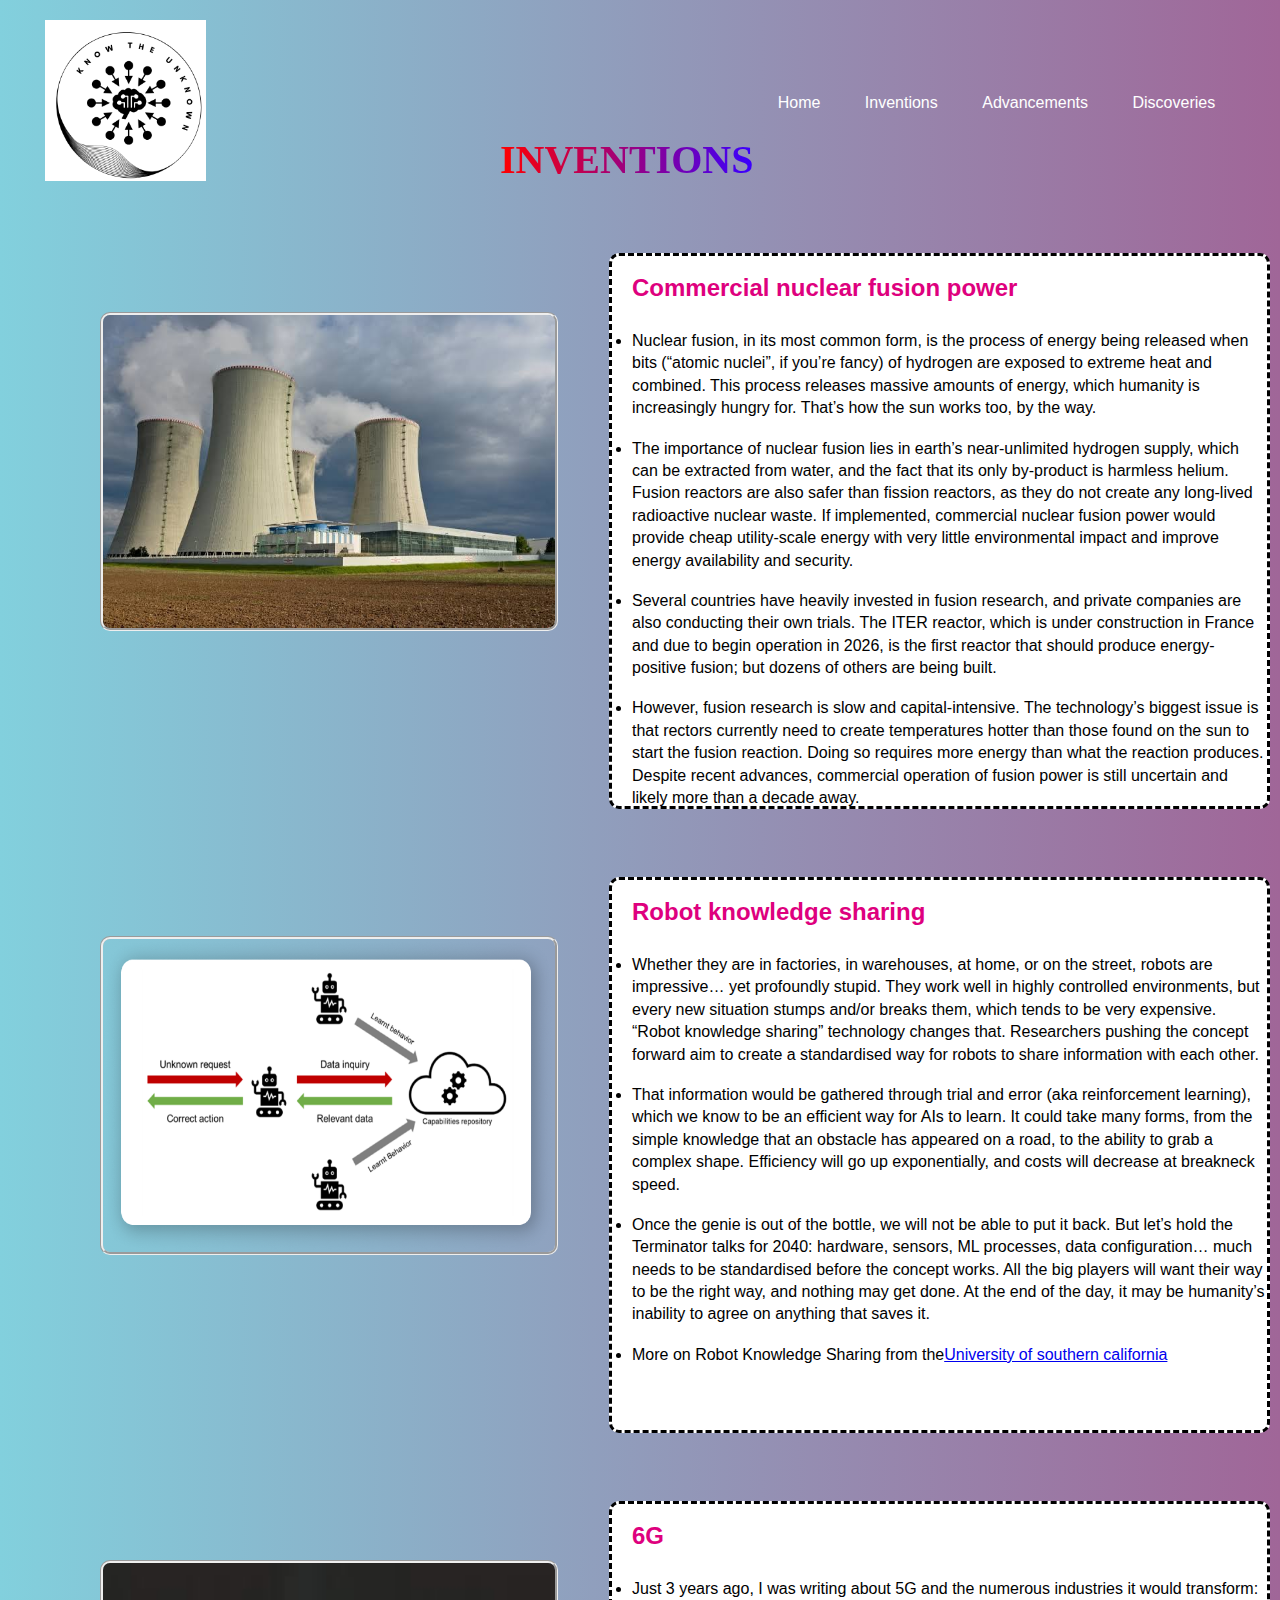
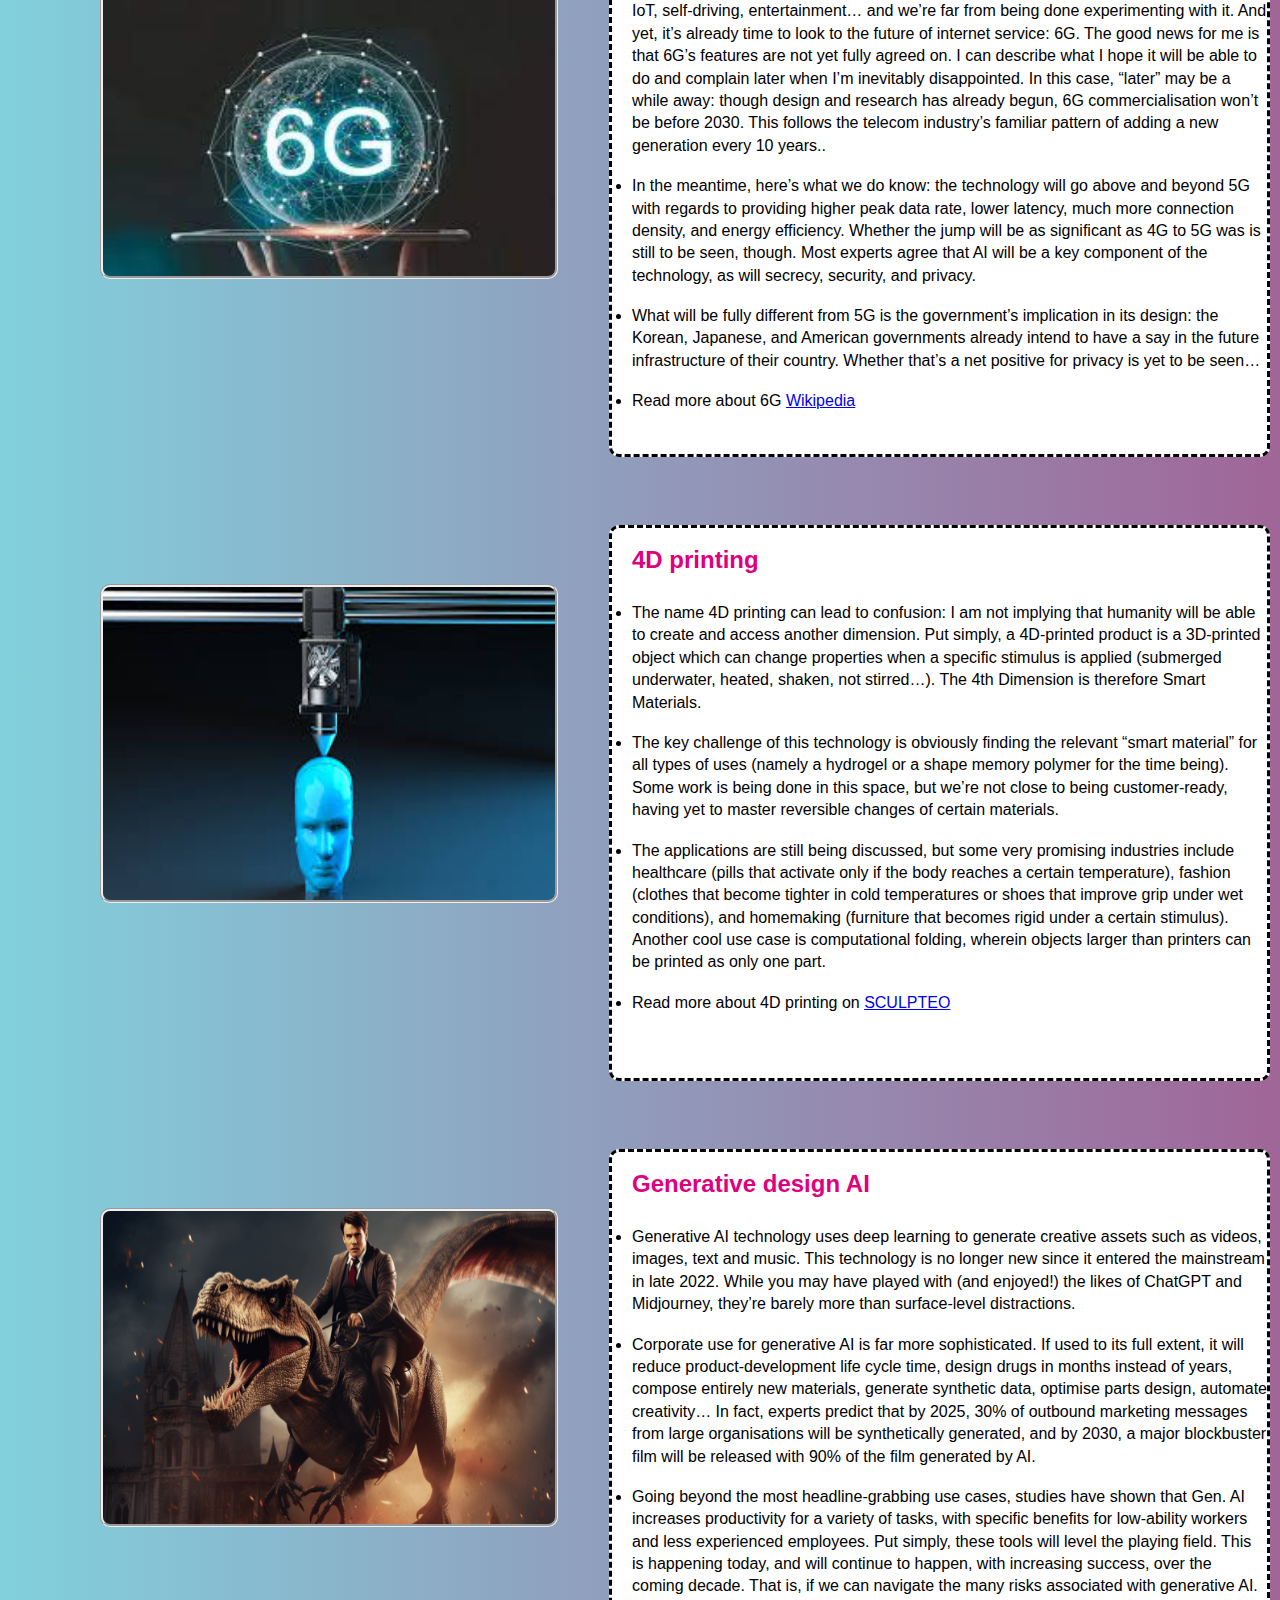
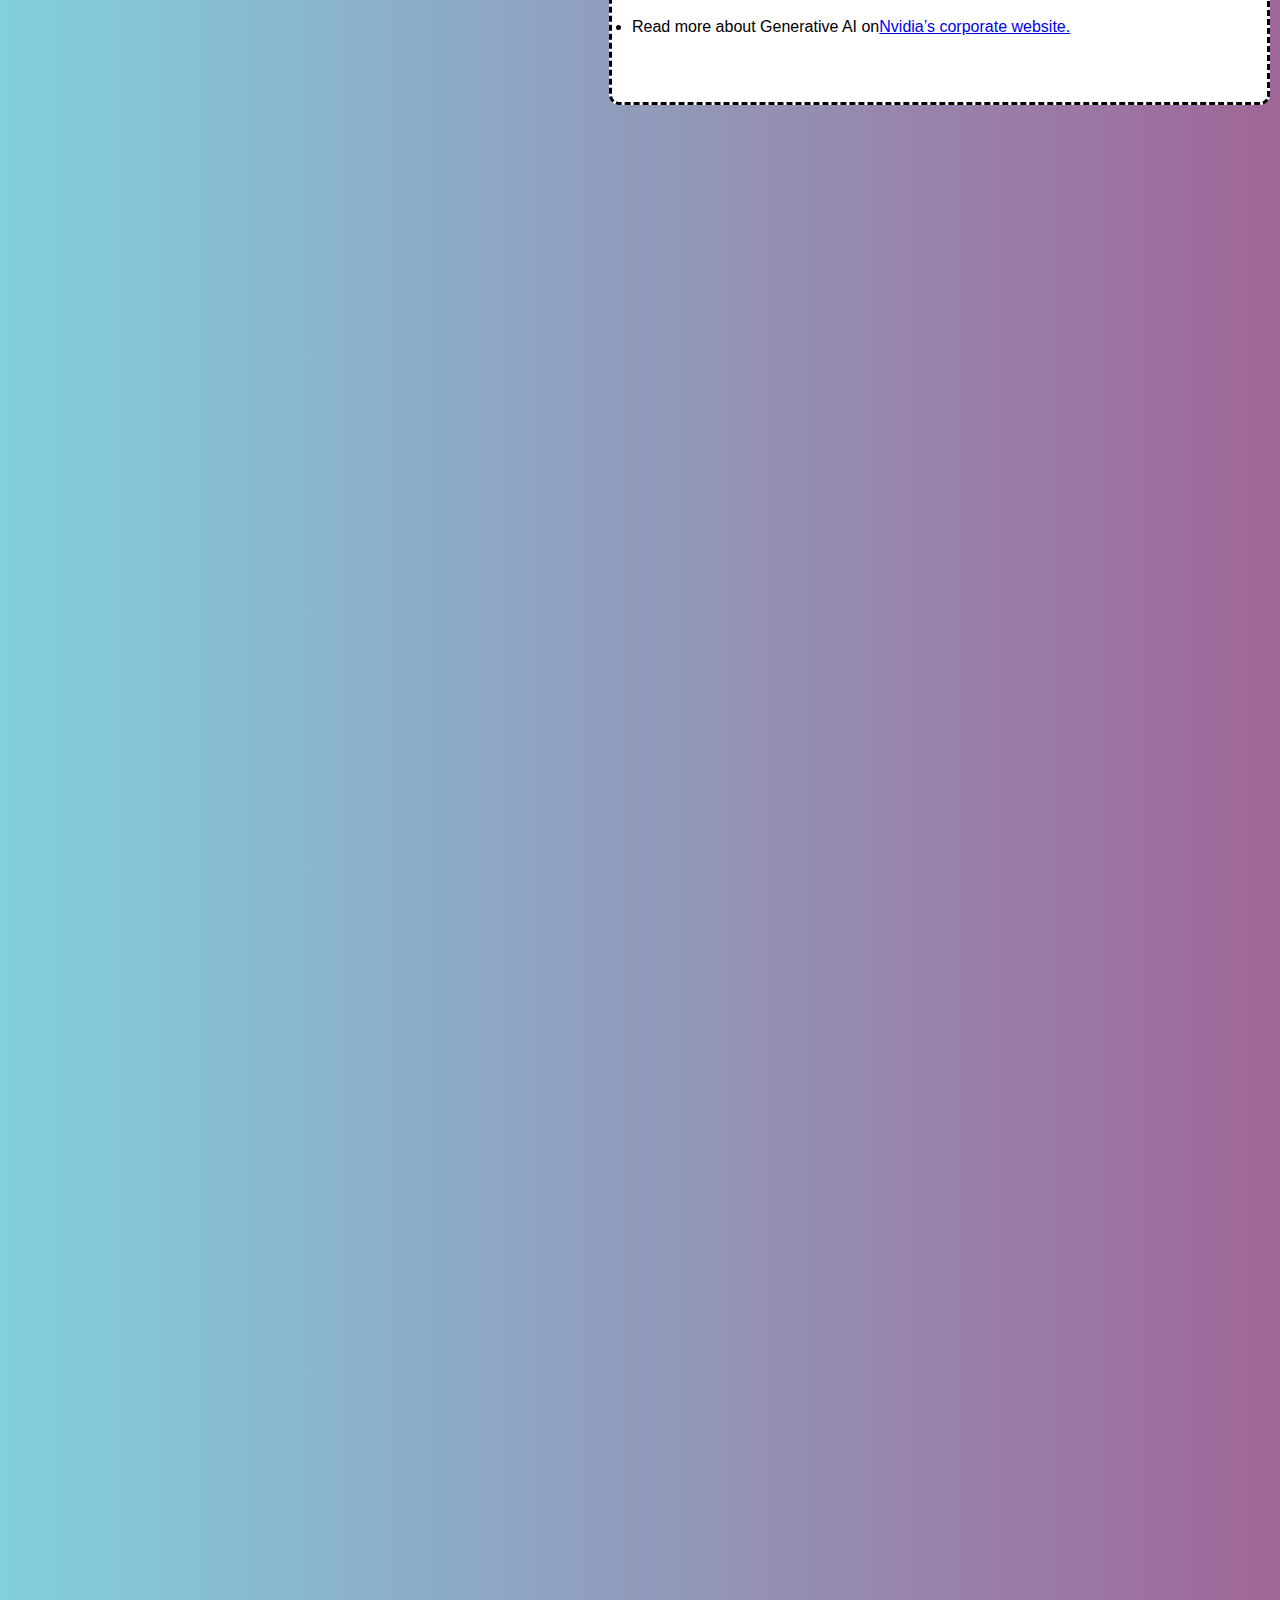
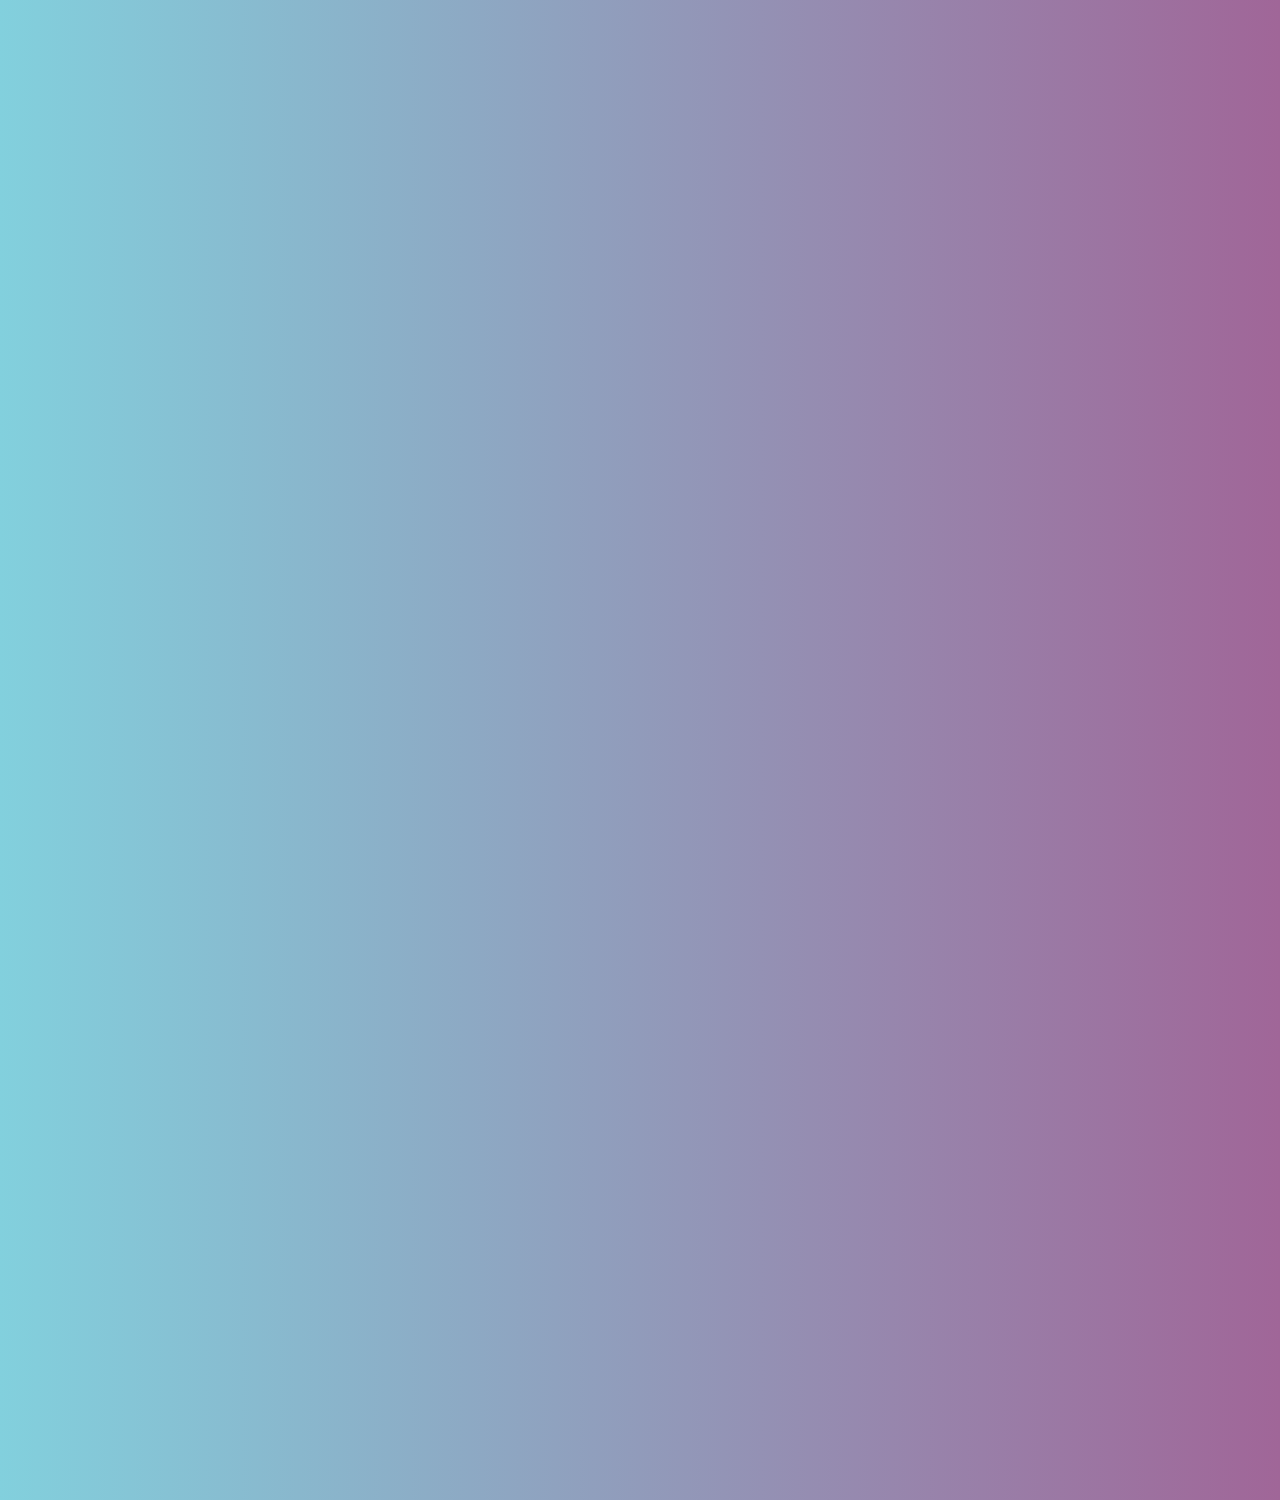
<file: inventions.html>
<!DOCTYPE html>
<html lang="en">
<head>
    <meta charset="UTF-8">
    <meta name="viewport" content="width=device-width, initial-scale=1.0">
    <title>Inventions</title>
    <link rel="stylesheet" href="inventions.css">
</head>
<body>
    <div class="main">
        <nav>
            <div class="logo">
                <img src="head.png">
            </div>
            <div class="nav-links">
                <ul>
                    <li><a href="C:\Users\my pc\OneDrive\Desktop\dtpi\index.html">Home</a></li>
                    <li><a href="C:\Users\my pc\OneDrive\Desktop\dtpi\inventions.html">Inventions </a></li>
                    <li><a href="C:\Users\my pc\OneDrive\Desktop\dtpi\advancements.html">Advancements</a></li>
                    <li><a href="C:\Users\my pc\OneDrive\Desktop\dtpi\discoveries.html">Discoveries</a></li>

                </ul>
            </div>
        </nav>
        
<div class="recent-inventions">
    <h2 class="gradient-text">INVENTIONS</h2>

    <div class="invention">
        <img src="newinvention-1.jpeg" >
        <div class="invention-details" id="box">
            <br>
            <h3>Commercial nuclear fusion power</h3>
            <br>
            <p>Nuclear fusion, in its most common form, is the process of energy being released when bits (“atomic nuclei”, if you’re fancy) of hydrogen are exposed to extreme heat and combined. This process releases massive amounts of energy, which humanity is increasingly hungry for. That’s how the sun works too, by the way.</p>
            <br>
            <p>The importance of nuclear fusion lies in earth’s near-unlimited hydrogen supply, which can be extracted from water, and the fact that its only by-product is harmless helium. Fusion reactors are also safer than fission reactors, as they do not create any long-lived radioactive nuclear waste. If implemented, commercial nuclear fusion power would provide cheap utility-scale energy with very little environmental impact and improve energy availability and security.</p>
            <br>
            <p>Several countries have heavily invested in fusion research, and private companies are also conducting their own trials. The ITER reactor, which is under construction in France and due to begin operation in 2026, is the first reactor that should produce energy-positive fusion; but dozens of others are being built.</p>
            <br>
            <p>However, fusion research is slow and capital-intensive. The technology’s biggest issue is that rectors currently need to create temperatures hotter than those found on the sun to start the fusion reaction. Doing so requires more energy than what the reaction produces. Despite recent advances, commercial operation of fusion power is still uncertain and likely more than a decade away.</p>
            <br>
            <p>You can read more on commercial nuclear fusion power at the <a href="https://www.iaea.org/newscenter/news/what-is-nuclear-fusion">International Atomic Energy Agency</a></p>
        </div>
    </div>

    <div class="invention">
        <img src="newinvention2.png" >
        <div class="invention-details" id="box">
            <br>
            <h3>Robot knowledge sharing</h3>
            <br>
            <p>Whether they are in factories, in warehouses, at home, or on the street, robots are impressive… yet profoundly stupid. They work well in highly controlled environments, but every new situation stumps and/or breaks them, which tends to be very expensive. “Robot knowledge sharing” technology changes that. Researchers pushing the concept forward aim to create a standardised way for robots to share information with each other.</p>
            <br>
            <p>That information would be gathered through trial and error (aka reinforcement learning), which we know to be an efficient way for AIs to learn. It could take many forms, from the simple knowledge that an obstacle has appeared on a road, to the ability to grab a complex shape. Efficiency will go up exponentially, and costs will decrease at breakneck speed.</p>
            <br>
            <p>Once the genie is out of the bottle, we will not be able to put it back. But let’s hold the Terminator talks for 2040: hardware, sensors, ML processes, data configuration… much needs to be standardised before the concept works. All the big players will want their way to be the right way, and nothing may get done. At the end of the day, it may be humanity’s inability to agree on anything that saves it.</p>
            <br>
            <p>More on Robot Knowledge Sharing from the<a href="https://robotics.usc.edu/publications/media/uploads/pubs/683.pdf">University of southern california</a></p>
            <br>
            

        </div>
        </div>
        <div class="invention">
            <img src="newinvention3.jpeg" >
            <div class="invention-details" id="box">
                <br>
                <h3>6G</h3>
                <br>
                <p>Just 3 years ago, I was writing about 5G and the numerous industries it would transform: IoT, self-driving, entertainment… and we’re far from being done experimenting with it. And yet, it’s already time to look to the future of internet service: 6G. The good news for me is that 6G’s features are not yet fully agreed on. I can describe what I hope it will be able to do and complain later when I’m inevitably disappointed. In this case, “later” may be a while away: though design and research has already begun, 6G commercialisation won’t be before 2030. This follows the telecom industry’s familiar pattern of adding a new generation every 10 years..</p>
                <br>
                <p>In the meantime, here’s what we do know: the technology will go above and beyond 5G with regards to providing higher peak data rate, lower latency, much more connection density, and energy efficiency. Whether the jump will be as significant as 4G to 5G was is still to be seen, though. Most experts agree that AI will be a key component of the technology, as will secrecy, security, and privacy.</p>
                <br>
                <p>What will be fully different from 5G is the government’s implication in its design: the Korean, Japanese, and American governments already intend to have a say in the future infrastructure of their country. Whether that’s a net positive for privacy is yet to be seen…</p>
                <br>
                <p>Read more about 6G <a href="https://en.wikipedia.org/wiki/6G_%28network%29">Wikipedia</a></p>
                <br>
                
    
            </div>
    </div>
    <div class="invention">
        <img src="newinvention4.jpeg" >
        <div class="invention-details" id="box">
            <br>
            <h3>4D printing</h3>
            <br>
            <p>The name 4D printing can lead to confusion: I am not implying that humanity will be able to create and access another dimension. Put simply, a 4D-printed product is a 3D-printed object which can change properties when a specific stimulus is applied (submerged underwater, heated, shaken, not stirred…). The 4th Dimension is therefore Smart Materials.</p>
            <br>
            <p>The key challenge of this technology is obviously finding the relevant “smart material” for all types of uses (namely a hydrogel or a shape memory polymer for the time being). Some work is being done in this space, but we’re not close to being customer-ready, having yet to master reversible changes of certain materials.</p>
            <br>
            <p>The applications are still being discussed, but some very promising industries include healthcare (pills that activate only if the body reaches a certain temperature), fashion (clothes that become tighter in cold temperatures or shoes that improve grip under wet conditions), and homemaking (furniture that becomes rigid under a certain stimulus). Another cool use case is computational folding, wherein objects larger than printers can be printed as only one part.</p>
            <br>
            <p>Read more about 4D printing on <a href="https://www.sculpteo.com/en/3d-learning-hub/best-articles-about-3d-printing/4d-printing-technology/">SCULPTEO</a></p>
            <br>
            

        </div>
        </div>
        <div class="invention">
            <img src="newinvention5.png" >
            <div class="invention-details" id="box">
                <br>
                <h3>Generative design AI</h3>
                <br>
                <p>Generative AI technology uses deep learning to generate creative assets such as videos, images, text and music. This technology is no longer new since it entered the mainstream in late 2022. While you may have played with (and enjoyed!) the likes of ChatGPT and Midjourney, they’re barely more than surface-level distractions.</p>
                <br>
                <p>Corporate use for generative AI is far more sophisticated. If used to its full extent, it will reduce product-development life cycle time, design drugs in months instead of years, compose entirely new materials, generate synthetic data, optimise parts design, automate creativity… In fact, experts predict that by 2025, 30% of outbound marketing messages from large organisations will be synthetically generated, and by 2030, a major blockbuster film will be released with 90% of the film generated by AI.</p>
                <br>
                <p>Going beyond the most headline-grabbing use cases, studies have shown that Gen. AI increases productivity for a variety of tasks, with specific benefits for low-ability workers and less experienced employees. Put simply, these tools will level the playing field.

                    This is happening today, and will continue to happen, with increasing success, over the coming decade. That is, if we can navigate the many risks associated with generative AI.</p>
                <br>
                <p>Read more about Generative AI on<a href="https://www.nvidia.com/en-us/glossary/data-science/generative-ai/">Nvidia’s corporate website.</a></p>
                <br>
                
    
            </div>
            </div>


</div>

    
    </div>

    
    
</body>
</html>
</file>
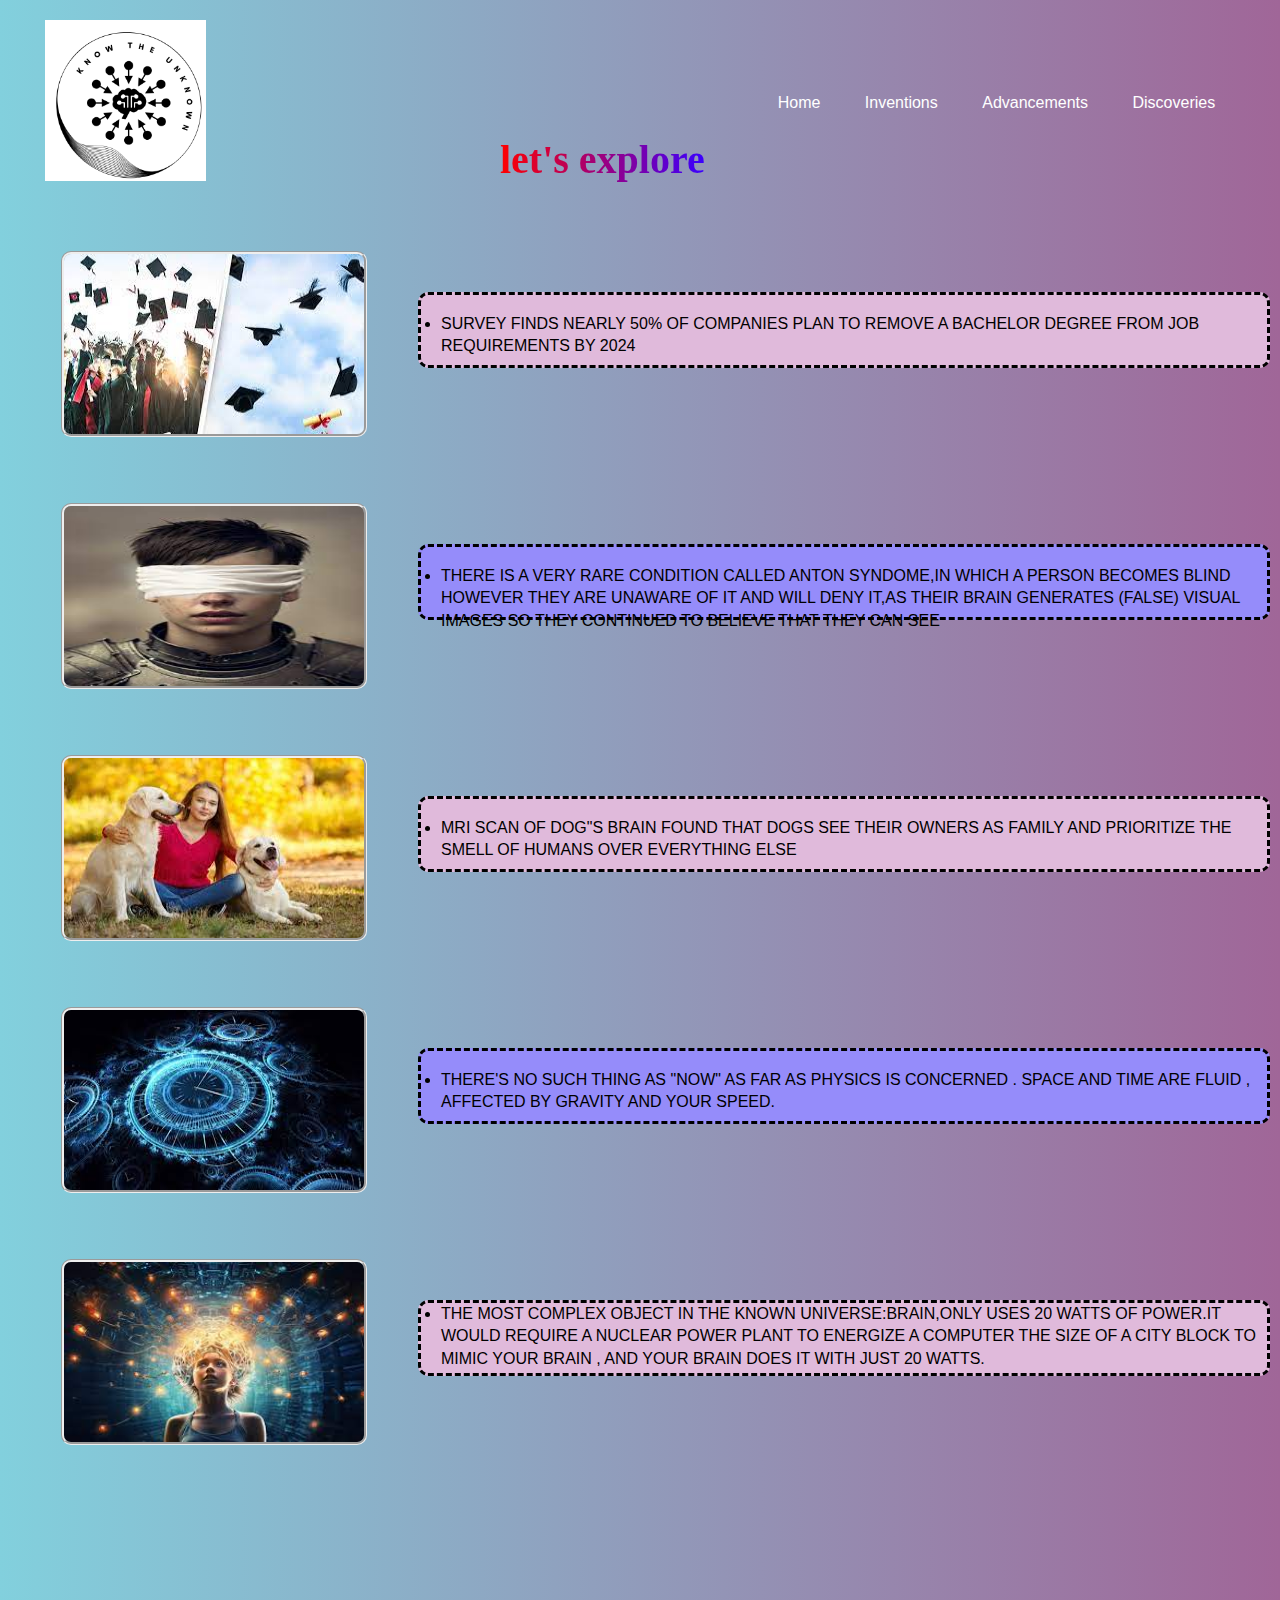
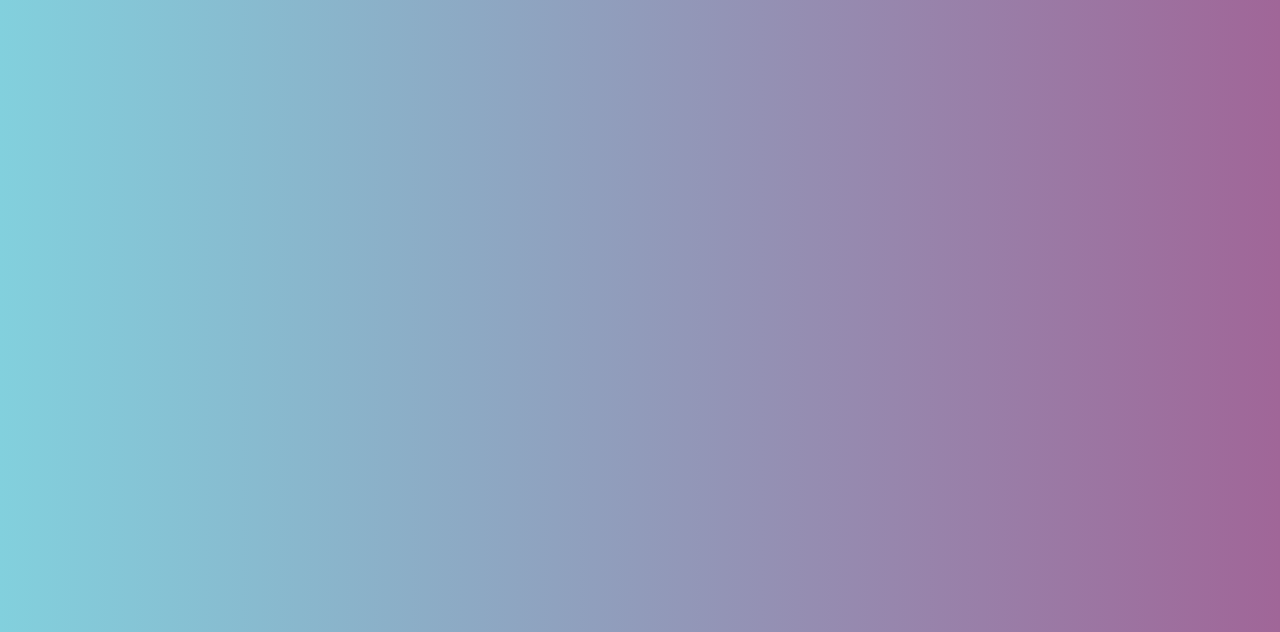
<file: learnnew.html>
<!DOCTYPE html>
<html lang="en">
<head>
    <meta charset="UTF-8">
    <meta name="viewport" content="width=device-width, initial-scale=1.0">
    <title>let’s explore</title>
    <link rel="stylesheet" href="learnnew.css">
</head>
<body>
    <div class="main">
        <nav>
            <div class="logo">
                <img src="head.png">
            </div>
            <div class="nav-links">
                <ul>
                    <li><a href="C:\Users\my pc\OneDrive\Desktop\dtpi\index.html">Home</a></li>
                    <li><a href="C:\Users\my pc\OneDrive\Desktop\dtpi\inventions.html">Inventions </a></li>
                    <li><a href="C:\Users\my pc\OneDrive\Desktop\dtpi\advancements.html">Advancements</a></li>
                    <li><a href="C:\Users\my pc\OneDrive\Desktop\dtpi\discoveries.html">Discoveries</a></li>

                </ul>
            </div>
        </nav>
        
<div class="recent-inventions">
    <h2 class="gradient-text">let's explore </h2>

    <div class="invention ">
        <img src="ln1.jpeg">
        <div class="invention-details one" id="box">
           
            <br>
            <p>SURVEY FINDS NEARLY 50% OF COMPANIES PLAN TO REMOVE A BACHELOR DEGREE FROM JOB REQUIREMENTS BY 2024</p>
          
        </div>
    </div>

    <div class="invention ">
        <img src="ln2.jpeg"class="right">
        <div class="invention-details two" id="box">
            <br>
            <p >THERE IS A VERY RARE CONDITION CALLED ANTON SYNDOME,IN WHICH A PERSON BECOMES BLIND HOWEVER THEY ARE UNAWARE OF IT AND WILL DENY IT,AS THEIR BRAIN GENERATES (FALSE) VISUAL IMAGES SO THEY CONTINUED TO BELIEVE THAT THEY CAN SEE </p>
            
            

        </div>
        </div>
        <div class="invention ">
            <img src="ln3.jpeg">
            <div class="invention-details three" id="box">
                <br>
                <p>MRI SCAN OF DOG"S BRAIN FOUND THAT DOGS SEE THEIR OWNERS AS FAMILY AND PRIORITIZE THE SMELL OF HUMANS OVER EVERYTHING ELSE</p>
                
            </div>
    </div>
    <div class="invention ">
        <img src="ln4.jpeg">
        <div class="invention-details four" id="box">
            <br>
            <p>THERE'S NO SUCH THING AS "NOW" AS FAR AS PHYSICS IS CONCERNED . SPACE AND TIME ARE FLUID , AFFECTED BY GRAVITY AND YOUR SPEED.</p>
            

        </div>
        </div>
        <div class="invention ">
            <img src="ln5.jpeg" >
            <div class="invention-details five" id="box">
                
                <p>THE MOST COMPLEX OBJECT IN THE KNOWN UNIVERSE:BRAIN,ONLY USES 20 WATTS  OF POWER.IT WOULD REQUIRE A NUCLEAR POWER PLANT TO ENERGIZE A COMPUTER THE SIZE OF A CITY BLOCK TO MIMIC YOUR BRAIN , AND YOUR BRAIN DOES IT WITH JUST 20 WATTS.</p>
                
    
            </div>
            </div>


</div>

    
    </div>

    
    
</body>
</html>
</file>
<file: introduction.css>
*{
    margin: 0;
    padding: 0;
    font-family: sans-serif;
       
}

.main{
    width: 100%;
    
    height: 100vh;
    position:relative;
    overflow: hidden;
    background: linear-gradient(to right,#ff2cb1,#2cccff);

}
nav{
    width: 93%;
    position: sticky;
    margin: 20px auto;
    z-index: 1;
    display: flex;
    align-items: center;
}
.logo{
    flex-basis: 20%;

}
.logo img{
    
    width: 161px;
}
 #head {
    width: 320px;
    position: absolute;
    top: 15px;
}
.nav-links{
    flex: 1;
    text-align: right;
}
.nav-links ul li{
    list-style: none;
    display: inline-block;
    margin: 0 20px;
}
.nav-links ul li a{
    color: #fff;
    text-decoration: none;
}
.information{
    width: 1000px;
    height: 1000px;
    position: absolute;
    top: 50%;
    left: -10%;
    transform: translateY(-50%);
    color: #fff;
}
#circle{
    width: 1000px;
    height: 1000px;
    position: absolute;
    top: 0;
    left: 100px;
     border-radius: 76%;
     transform: rotate(0deg);
     transition: 1s;
}
.feature img {
    width: 88px;
}
.feature{
    position: absolute;
    display: flex;
    color: #fff;
    
}

.feature div{
    margin-left: 30px;

}
.feature div p{
    margin-top: 8px;
}
.one {
    top: 456px;
    right: 718px;
    left: 59px;
    transform: rotate(180deg);
}
.two {
    top: 139px;
    right: 370px;
    left: 368px;
    transform: rotate(-90deg);
}
.three {
    bottom: 465px;
    left: 719px;
    transform: rotate(0deg);
}
.four {
    bottom: 81px;
    right: 303px;
    left: 374px;
    align-items: center;
    transform: rotate(-270deg);
    
}
.intelligent {
    width: 195px;
    position: absolute;
    top: 49%;
    left: 31%;
    transform: translateY(-50%);
    z-index: 1;
}
.controls{
    position: absolute;
    right: 10%;
    top: 50%;
    transform: translateY(-50%);
    text-align: center;
}
.controls h3{
    margin: 15px 0px;
    color: #fff;
    
}
#upbtn{
    width: 15px;
    cursor: pointer;
}
#downbtn{
    width: 15px;
    cursor: pointer;
    transform: rotate(180deg);
}
.overlay {
    width: 0px;
    height: 0;
    transform: rotate(-90deg);
    border-top: 500px solid #fff;
    border-right: 500px solid #fff;
    border-bottom: 500px solid transparent;
    border-left: 500px solid#fff;
    position: absolute;
    left: 0;
    top: 0;
}
.whitebox1 {
    position: absolute;
    left: 110px;
    top: -33px;
}
.whitebox2 {
    position: absolute;
    left: 130px;
    top: 521px;
}
.whitebox3 {
    position: absolute;
    left: -225px;
    top: 213px;
}
a{
  color: #fff;
}
a:active{
    color: aquamarine;
}
a:hover{
    color: yellow;
}
.rounded-box {
    border-radius: 136px;
    padding: 291px;
    background-color: #ffffff;
    width: 25px;
    position: absolute;
    top: 532px;
}
.four{
    top: 80%;
}
/* Your existing CSS rules here */

@media only screen and (max-width: 768px) {
    /* Adjustments for smaller screens (e.g., phones) */
    .main {
        padding: 20px;
    }

    .logo {
        flex-basis: 50%;
    }

    .nav-links {
        flex: 1;
        text-align: center;
        margin-top: 20px;
    }

    .nav-links ul li {
        display: block;
        margin: 10px 0;
    }

    .information {
        width: 100%;
        left: 0;
        padding: 20px;
    }

    #circle {
        width: 100%;
        left: 0;
    }

    .controls {
        right: auto;
        text-align: center;
    }
}
</file>
<file: advancements.css>
*{
    margin: 0;
    padding: 0;
    font-family: sans-serif;
}
.main {
    width: 100%;
    height: 700vh;
    position: relative;
    overflow: hidden;
    background: linear-gradient(to right,#82d0dd,#a06698);
    background-attachment: local;

}
nav{
    width: 93%;
    position: sticky;
    margin: 20px auto;
    z-index: 1;
    display: flex;
    align-items: center;
}
.logo{
    flex-basis: 20%;

}
.logo img{
    
    width: 161px;
}
 #head {
    width: 305px;
    position: absolute;
}
.nav-links{
    flex: 1;
    text-align: right;
}
.nav-links ul li{
    list-style: none;
    display: inline-block;
    margin: 0 20px;
}
.nav-links ul li a{
    color: #fff;
    text-decoration: none;
}
.recent-advancements h2 {
    
    font-size: 2.5em;
    font-family:Hedvig Letters Serif;
    text-decoration-style: dotted;
    text-decoration-thickness: 10px;
    position: absolute;
    left: 500px;
    top: 136px;
    background-clip: text;
}
.advancements {
    display: flex;
    margin-bottom: 20px;
    overflow: hidden;
}

.advancements img {
    width: 452px;
    height: 313px;
    float: left;
    margin-right: 51px;
    margin-left: 207px;
    margin-top: 107px;
    border-style: groove;
    border-radius: 10px;
}
.advancements-details {
    flex: 1;
    margin-top: 48px;
}

.advancements-details h3 {
    color: #de007e;
    font-family:'Lucida Sans', 'Lucida Sans Regular', 'Lucida Grande', 'Lucida Sans Unicode', Geneva, Verdana, sans-serif;
    font-size: 1.5em; 
    top: 100px;
    left: 100px;
    margin-bottom: 10px;
    margin-left: 20px;
}

.advancements-details p {
    color: #000; 
    font-size: 1em; 
    line-height: 1.4;
    margin-left: 20px;
    display:list-item;
}

#box{
    background-color: white;
    width: 200px;
    height: 550px;
    border: black;
    border-radius: 10px;
    border-style: dashed;
    margin-right: 10px;
}
.gradient-text{
         background: linear-gradient(to right, #ff0000, #3900ff); 
        -webkit-background-clip: text; 
        color: transparent; 
    
}
</file>
<file: discoveries.css>
*{
    margin: 0;
    padding: 0;
    font-family: sans-serif;
}
.main {
    width: 100%;
    height: 700vh;
    position: relative;
    overflow: hidden;
    background: linear-gradient(to right,#82d0dd,#a06698);
    background-attachment: local;

}
nav{
    width: 93%;
    position: sticky;
    margin: 20px auto;
    z-index: 1;
    display: flex;
    align-items: center;
}
.logo{
    flex-basis: 20%;

}
.logo img{
    
    width: 161px;
}
 #head {
    width: 305px;
    position: absolute;
}
.nav-links{
    flex: 1;
    text-align: right;
}
.nav-links ul li{
    list-style: none;
    display: inline-block;
    margin: 0 20px;
}
.nav-links ul li a{
    color: #fff;
    text-decoration: none;
}
.recent-discoveries h2 {
    
    font-size: 2.5em;
    font-family:Hedvig Letters Serif;
    text-decoration-style: dotted;
    text-decoration-thickness: 10px;
    position: absolute;
    left: 500px;
    top: 136px;
    background-clip: text;
}
.discoveries {
    display: flex;
    margin-bottom: 20px;
    overflow: hidden;
}

.discoveries img {
    width: 452px;
    height: 313px;
    float: left;
    margin-right: 51px;
    margin-left: 207px;
    margin-top: 107px;
    border-style: groove;
    border-radius: 10px;
}
.discovery-details {
    flex: 1;
    margin-top: 48px;
}

.discovery-details h3 {
    color: #de007e;
    font-family:'Lucida Sans', 'Lucida Sans Regular', 'Lucida Grande', 'Lucida Sans Unicode', Geneva, Verdana, sans-serif;
    font-size: 1.5em; 
    top: 100px;
    left: 100px;
    margin-bottom: 10px;
    margin-left: 20px;
}

.discovery-details p {
    color: #000; 
    font-size: 1em; 
    line-height: 1.4;
    margin-left: 20px;
    display:list-item;
}

#box{
    background-color: white;
    width: 200px;
    height: 550px;
    border: black;
    border-radius: 10px;
    border-style: dashed;
    margin-right: 10px;
}
.gradient-text{
         background: linear-gradient(to right, #ff0000, #3900ff); 
        -webkit-background-clip: text; 
        color: transparent; 
    
}
</file>
<file: inventions.css>
*{
    margin: 0;
    padding: 0;
    font-family: sans-serif;
}
.main {
    width: 100%;
    height: 700vh;
    position: relative;
    overflow: hidden;
    background: linear-gradient(to right,#82d0dd,#a06698);
    background-attachment: local;

}
nav{
    width: 93%;
    position: sticky;
    margin: 20px auto;
    z-index: 1;
    display: flex;
    align-items: center;
}
.logo{
    flex-basis: 20%;

}
.logo img{
    
    width: 161px;
}
 #head {
    width: 305px;
    position: absolute;
}
.nav-links{
    flex: 1;
    text-align: right;
}
.nav-links ul li{
    list-style: none;
    display: inline-block;
    margin: 0 20px;
}
.nav-links ul li a{
    color: #fff;
    text-decoration: none;
}
.recent-inventions h2 {
    
    font-size: 2.5em;
    font-family:Hedvig Letters Serif;
    text-decoration-style: dotted;
    text-decoration-thickness: 10px;
    position: absolute;
    left: 500px;
    top: 136px;
    background-clip: text;
}
.invention {
    display: flex;
    margin-bottom: 20px;
    overflow: hidden;
}

.invention img {
    width: 452px;
    height: 313px;
    float: left;
    margin-right: 51px;
    margin-left: 100px;
    margin-top: 107px;
    border-style: groove;
    border-radius: 10px;
}
.invention-details {
    flex: 1;
    margin-top: 48px;
}

.invention-details h3 {
    color: #de007e;
    font-family:'Lucida Sans', 'Lucida Sans Regular', 'Lucida Grande', 'Lucida Sans Unicode', Geneva, Verdana, sans-serif;
    font-size: 1.5em; 
    top: 100px;
    left: 100px;
    margin-bottom: 10px;
    margin-left: 20px;
}

.invention-details p {
    color: #000; 
    font-size: 1em; 
    line-height: 1.4;
    margin-left: 20px;
    display:list-item;
}

#box{
    background-color: white;
    width: 200px;
    height: 550px;
    border: black;
    border-radius: 10px;
    border-style: dashed;
    margin-right: 10px;
}
.gradient-text{
         background: linear-gradient(to right, #ff0000, #3900ff); 
        -webkit-background-clip: text; 
        color: transparent; 
    
}
</file>
<file: learnnew.css>
*{
    margin: 0;
    padding: 0;
    font-family: sans-serif;
}
.main {
    width:100%;
    height: 248vh;
    position: relative;
    overflow: hidden;
    background: linear-gradient(to right,#82d0dd,#a06698);
    background-attachment: local;

}
nav{
    width: 93%;
    position: sticky;
    margin: 20px auto;
    z-index: 1;
    display: flex;
    align-items: center;
}
.logo{
    flex-basis: 20%;

}
.logo img{
    
    width: 161px;
}
 #head {
    width: 305px;
    position: absolute;
}
.nav-links{
    flex: 1;
    text-align: right;
}
.nav-links ul li{
    list-style: none;
    display: inline-block;
    margin: 0 20px;
}
.nav-links ul li a{
    color: #fff;
    text-decoration: none;
}
.recent-inventions h2 {
    
    font-size: 2.5em;
    font-family:Hedvig Letters Serif;
    text-decoration-style: dotted;
    text-decoration-thickness: 10px;
    position: absolute;
    left: 500px;
    top: 136px;
    background-clip: text;
}
.invention {
    display: flex;
    margin-bottom: 20px;
    overflow: hidden;
}

.invention img {
    width: 300px;
    height: 180px;
    float: left;
    margin-right: 51px;
    margin-left: 61px;
    margin-top: 46px;
    border-style: groove;
    border-radius: 10px;
}
.invention-details {
    flex: 1;
    margin-top: 87px;
}

.invention-details h3 {
    color: #de007e;
    font-family:'Lucida Sans', 'Lucida Sans Regular', 'Lucida Grande', 'Lucida Sans Unicode', Geneva, Verdana, sans-serif;
    font-size: 1.5em; 
    top: 100px;
    left: 100px;
    margin-bottom: 10px;
    margin-left: 20px;
}

.invention-details p {
    color: #000; 
    font-size: 1em; 
    line-height: 1.4;
    margin-left: 20px;
    display:list-item;
}

#box{
    /* background-color: white; */
    width: 200px;
    height: 70px;
    border: black;
    border-radius: 10px;
    border-style: dashed;
    margin-right: 10px;
}

.gradient-text{
         background: linear-gradient(to right, #ff0000, #3900ff); 
        -webkit-background-clip: text; 
        color: transparent; 
    
}
.one{
    background-color: #e0badb;
}
.two{
    background-color: #958cfa;
}
.three{
    background-color: #e0badb;
}
.four{
    background-color: #958cfa;
}
.five{
    background-color: #e0badb;
}
</file>
